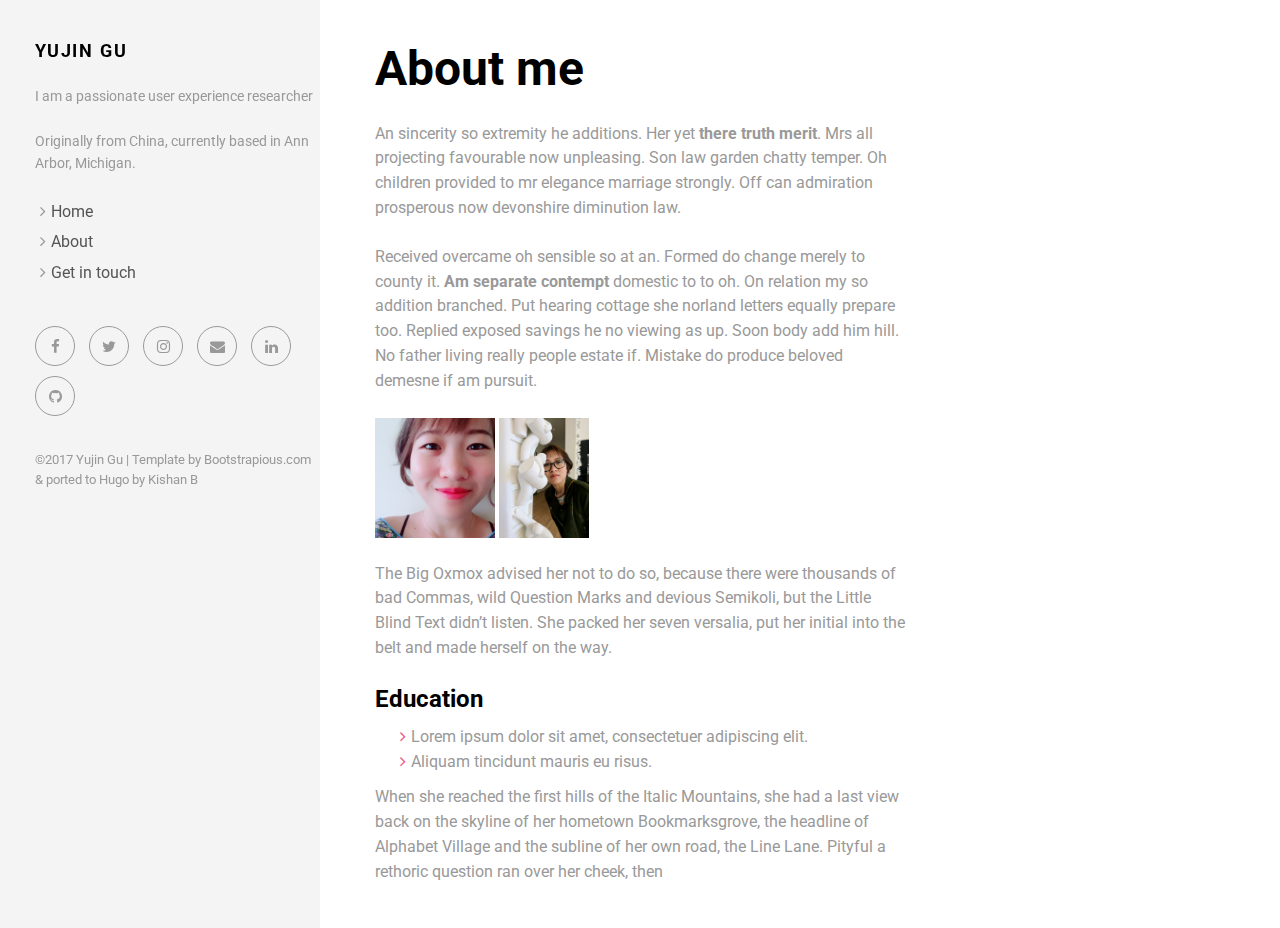
<file: about/index.html>
<!DOCTYPE html>
<html lang="en-us">
<head><meta charset="utf-8">
<meta http-equiv="X-UA-Compatible" content="IE=edge">
<title>About me</title>
<meta name="description" content="Describe your website">
<meta name="viewport" content="width=device-width, initial-scale=1">
<meta name="robots" content="all,follow">
<meta name="googlebot" content="index,follow,snippet,archive">
<link rel="stylesheet" href="https://yujinisgr8.github.io/css/bootstrap.min.css">
<link rel="stylesheet" href="//fonts.googleapis.com/css?family=Roboto:400,300,700,400italic">
<link rel="stylesheet" href="https://yujinisgr8.github.io/css/font-awesome.min.css">
<link rel="stylesheet" href="https://yujinisgr8.github.io/css/owl.carousel.css">
<link rel="stylesheet" href="https://yujinisgr8.github.io/css/owl.theme.css">


  <link href="https://yujinisgr8.github.io/css/style.default.css" rel="stylesheet" id="theme-stylesheet">

 

  
    <!--[if lt IE 9]>
        <script src="https://oss.maxcdn.com/html5shiv/3.7.2/html5shiv.min.js"></script>
        <script src="https://oss.maxcdn.com/respond/1.4.2/respond.min.js"></script>
    <![endif]-->
  


<link href="https://yujinisgr8.github.io/css/custom.css" rel="stylesheet">
<link rel="shortcut icon" href="https://yujinisgr8.github.io/img/favicon.png">

  <link href="https://yujinisgr8.github.io/about/index.xml" rel="alternate" type="application/rss+xml" title="Yujin Gu" />
  <link href="https://yujinisgr8.github.io/about/index.xml" rel="feed" type="application/rss+xml" title="Yujin Gu" />


</head>
<body>
  <div id="all">
      <div class="container-fluid">
          <div class="row row-offcanvas row-offcanvas-left">
              <div id="sidebar" class="col-xs-6 col-sm-4 col-md-3 sidebar-offcanvas">
  <div class="sidebar-content">
    <h1 class="sidebar-heading"><a href="/">Yujin Gu</a></h1>
    
      <p class="sidebar-p">I am a passionate user experience researcher</p>
    
      <p class="sidebar-p">Originally from China, currently based in Ann Arbor, Michigan.</p>
    
    <ul class="sidebar-menu">
      
      
        <li><a href="https://yujinisgr8.github.io/">Home</a></li>
      
        <li><a href="https://yujinisgr8.github.io/about/">About</a></li>
      
        <li><a href="https://yujinisgr8.github.io/contact/">Get in touch</a></li>
      
    </ul>
    <p class="social">
  
  <a href="https://www.facebook.com/yujinguu" data-animate-hover="pulse" class="external facebook">
    <i class="fa fa-facebook"></i>
  </a>
  
  
  
  <a href="https://twitter.com/yujinisgr8" data-animate-hover="pulse" class="external twitter">
    <i class="fa fa-twitter"></i>
  </a>
  
  
  <a href="https://www.instagram.com/yujinisgr8/" title="" class="external instagram">
    <i class="fa fa-instagram"></i>
  </a>
  
  
  <a href="mailto:yujingu@umich.edu" data-animate-hover="pulse" class="email">
    <i class="fa fa-envelope"></i>
  </a>
  
  
  <a href="www.linkedin.com/in/yujin-gu" data-animate-hover="pulse">
    <i class="fa fa-linkedin"></i>
  </a>
  
  
  
  <a href="www.github.com/yujinisgr8" data-animate-hover="pulse">
    <i class="fa fa-github"></i>
  </a>
  
</p>


    <div class="copyright">
      <p class="credit">
        
          &copy;2017 Yujin Gu
        
        | Template by <a href="https://bootstrapious.com/free-templates" class="external">Bootstrapious.com</a>

&amp; ported to Hugo by <a href="https://github.com/kishaningithub">Kishan B</a>

      </p>
    </div>
  </div>
</div>

              
<div class="col-xs-12 col-sm-8 col-md-9 content-column white-background">
  <div class="small-navbar visible-xs">
  <button type="button" data-toggle="offcanvas" class="btn btn-ghost pull-left"> <i class="fa fa-align-left"> </i>Menu</button>
  <h1 class="small-navbar-heading"><a href="https://yujinisgr8.github.io/">Yujin Gu</a></h1>
</div>

  <div class="row">
    <div class="col-lg-8">
      <div class="content-column-content">
         <h1>About me</h1>
         

<p>An sincerity so extremity he additions. Her yet <strong>there truth merit</strong>. Mrs all projecting favourable now unpleasing. Son law garden chatty temper. Oh children provided to mr elegance marriage strongly. Off can admiration prosperous now devonshire diminution law.</p>

<p>Received overcame oh sensible so at an. Formed do change merely to county it. <strong>Am separate contempt</strong> domestic to to oh. On relation my so addition branched. Put hearing cottage she norland letters equally prepare too. Replied exposed savings he no viewing as up. Soon body add him hill. No father living really people estate if. Mistake do produce beloved demesne if am pursuit.</p>

<p><img src="/img/about.JPG" alt="This is me" />
<img src="/img/about2.jpg" alt="This is me" /></p>

<p>The Big Oxmox advised her not to do so, because there were thousands of bad Commas, wild Question Marks and devious Semikoli, but the Little Blind Text didn&rsquo;t listen. She packed her seven versalia, put her initial into the belt and made herself on the way.</p>

<h4 id="education">Education</h4>

<ul>
<li>Lorem ipsum dolor sit amet, consectetuer adipiscing elit.</li>
<li>Aliquam tincidunt mauris eu risus.</li>
</ul>

<p>When she reached the first hills of the Italic Mountains, she had a last view back on the skyline of her hometown Bookmarksgrove, the headline of Alphabet Village and the subline of her own road, the Line Lane. Pityful a rethoric question ran over her cheek, then</p>

      </div>
    </div>
  </div>
</div>

          </div>
      </div>
  </div>
  <script src="https://yujinisgr8.github.io/js/jquery.min.js"></script>
<script src="https://yujinisgr8.github.io/js/bootstrap.min.js"></script>
<script src="https://yujinisgr8.github.io/js/jquery.cookie.js"> </script>
<script src="https://yujinisgr8.github.io/js/ekko-lightbox.js"></script>
<script src="https://yujinisgr8.github.io/js/jquery.scrollTo.min.js"></script>
<script src="https://yujinisgr8.github.io/js/masonry.pkgd.min.js"></script>
<script src="https://yujinisgr8.github.io/js/imagesloaded.pkgd.min.js"></script>
<script src="https://yujinisgr8.github.io/js/owl.carousel.min.js"></script>
<script src="https://yujinisgr8.github.io/js/front.js"></script>

</body>
</html>
</file>
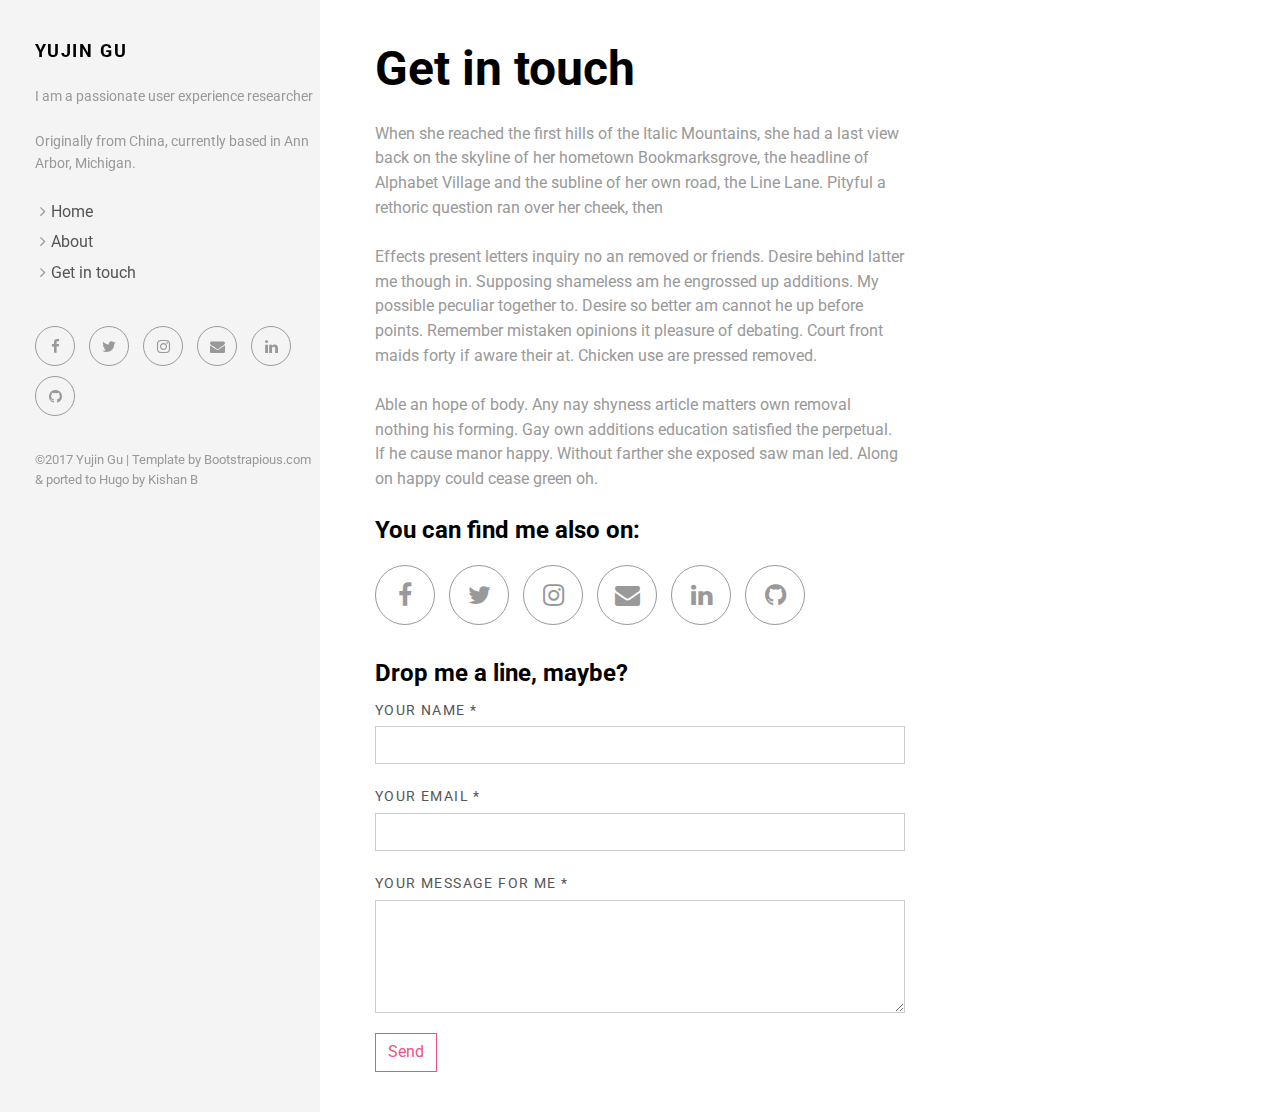
<file: contact/index.html>
<!DOCTYPE html>
<html lang="en-us">
<head><meta charset="utf-8">
<meta http-equiv="X-UA-Compatible" content="IE=edge">
<title>Get in touch</title>
<meta name="description" content="Describe your website">
<meta name="viewport" content="width=device-width, initial-scale=1">
<meta name="robots" content="all,follow">
<meta name="googlebot" content="index,follow,snippet,archive">
<link rel="stylesheet" href="https://yujinisgr8.github.io/css/bootstrap.min.css">
<link rel="stylesheet" href="//fonts.googleapis.com/css?family=Roboto:400,300,700,400italic">
<link rel="stylesheet" href="https://yujinisgr8.github.io/css/font-awesome.min.css">
<link rel="stylesheet" href="https://yujinisgr8.github.io/css/owl.carousel.css">
<link rel="stylesheet" href="https://yujinisgr8.github.io/css/owl.theme.css">


  <link href="https://yujinisgr8.github.io/css/style.default.css" rel="stylesheet" id="theme-stylesheet">

 

  
    <!--[if lt IE 9]>
        <script src="https://oss.maxcdn.com/html5shiv/3.7.2/html5shiv.min.js"></script>
        <script src="https://oss.maxcdn.com/respond/1.4.2/respond.min.js"></script>
    <![endif]-->
  


<link href="https://yujinisgr8.github.io/css/custom.css" rel="stylesheet">
<link rel="shortcut icon" href="https://yujinisgr8.github.io/img/favicon.png">

  <link href="https://yujinisgr8.github.io/contact/index.xml" rel="alternate" type="application/rss+xml" title="Yujin Gu" />
  <link href="https://yujinisgr8.github.io/contact/index.xml" rel="feed" type="application/rss+xml" title="Yujin Gu" />


</head>
<body>
  <div id="all">
      <div class="container-fluid">
          <div class="row row-offcanvas row-offcanvas-left">
              <div id="sidebar" class="col-xs-6 col-sm-4 col-md-3 sidebar-offcanvas">
  <div class="sidebar-content">
    <h1 class="sidebar-heading"><a href="/">Yujin Gu</a></h1>
    
      <p class="sidebar-p">I am a passionate user experience researcher</p>
    
      <p class="sidebar-p">Originally from China, currently based in Ann Arbor, Michigan.</p>
    
    <ul class="sidebar-menu">
      
      
        <li><a href="https://yujinisgr8.github.io/">Home</a></li>
      
        <li><a href="https://yujinisgr8.github.io/about/">About</a></li>
      
        <li><a href="https://yujinisgr8.github.io/contact/">Get in touch</a></li>
      
    </ul>
    <p class="social">
  
  <a href="https://www.facebook.com/yujinguu" data-animate-hover="pulse" class="external facebook">
    <i class="fa fa-facebook"></i>
  </a>
  
  
  
  <a href="https://twitter.com/yujinisgr8" data-animate-hover="pulse" class="external twitter">
    <i class="fa fa-twitter"></i>
  </a>
  
  
  <a href="https://www.instagram.com/yujinisgr8/" title="" class="external instagram">
    <i class="fa fa-instagram"></i>
  </a>
  
  
  <a href="mailto:yujingu@umich.edu" data-animate-hover="pulse" class="email">
    <i class="fa fa-envelope"></i>
  </a>
  
  
  <a href="www.linkedin.com/in/yujin-gu" data-animate-hover="pulse">
    <i class="fa fa-linkedin"></i>
  </a>
  
  
  
  <a href="www.github.com/yujinisgr8" data-animate-hover="pulse">
    <i class="fa fa-github"></i>
  </a>
  
</p>


    <div class="copyright">
      <p class="credit">
        
          &copy;2017 Yujin Gu
        
        | Template by <a href="https://bootstrapious.com/free-templates" class="external">Bootstrapious.com</a>

&amp; ported to Hugo by <a href="https://github.com/kishaningithub">Kishan B</a>

      </p>
    </div>
  </div>
</div>

              
<div class="col-xs-12 col-sm-8 col-md-9 content-column white-background">
  <div class="small-navbar visible-xs">
  <button type="button" data-toggle="offcanvas" class="btn btn-ghost pull-left"> <i class="fa fa-align-left"> </i>Menu</button>
  <h1 class="small-navbar-heading"><a href="https://yujinisgr8.github.io/">Yujin Gu</a></h1>
</div>

  <div class="row">
    <div class="col-lg-8">
      <div class="content-column-content">
         <h1>Get in touch</h1>
         <p>When she reached the first hills of the Italic Mountains, she had a last view back on the skyline of her hometown Bookmarksgrove, the headline of Alphabet Village and the subline of her own road, the Line Lane. Pityful a rethoric question ran over her cheek, then</p>

<p>Effects present letters inquiry no an removed or friends. Desire behind latter me though in. Supposing shameless am he engrossed up additions. My possible peculiar together to. Desire so better am cannot he up before points. Remember mistaken opinions it pleasure of debating. Court front maids forty if aware their at. Chicken use are pressed removed.</p>

<p>Able an hope of body. Any nay shyness article matters own removal nothing his forming. Gay own additions education satisfied the perpetual. If he cause manor happy. Without farther she exposed saw man led. Along on happy could cease green oh.</p>

         <h4>You can find me also on:</h4>
         <p class="social social--big">
  
  <a href="https://www.facebook.com/yujinguu" class="facebook">
    <i class="fa fa-facebook"></i>
  </a>
  
  
  
  <a href="https://twitter.com/yujinisgr8" class="twitter">
    <i class="fa fa-twitter"></i>
  </a>
  
  
  <a href="https://www.instagram.com/yujinisgr8/" title="" class="instagram">
    <i class="fa fa-instagram"></i>
  </a>
  
  
  <a href="mailto:yujingu@umich.edu" class="email">
    <i class="fa fa-envelope"></i>
  </a>
  
  
  <a href="www.linkedin.com/in/yujin-gu">
    <i class="fa fa-linkedin"></i>
  </a>
  
  
  
  <a href="www.github.com/yujinisgr8">
    <i class="fa fa-github"></i>
  </a>
  
</p>

         
         <h4>Drop me a line, maybe?</h4>
         <form id="contact-form" class="contact-form form" method="post" action="https://formspree.io/yujingu@umich.edu">
           <div class="controls">
             <div class="form-group">
               <label for="name">Your name *</label>
               <input type="text" name="name" id="name" required="required" class="form-control">
             </div>
             <div class="form-group">
               <label for="email">Your email *</label>
               <input type="email" name="email" id="email" required="required" class="form-control">
             </div>
             <div class="form-group">
               <label for="message">Your message for me *</label>
               <textarea rows="4" name="message" id="message" required="required" class="form-control"></textarea>
             </div>
             <div>
               <input type="submit" value="Send" class="btn btn-ghost">
             </div>
           </div>
         </form>
         
      </div>
    </div>
  </div>
</div>

          </div>
      </div>
  </div>
  <script src="https://yujinisgr8.github.io/js/jquery.min.js"></script>
<script src="https://yujinisgr8.github.io/js/bootstrap.min.js"></script>
<script src="https://yujinisgr8.github.io/js/jquery.cookie.js"> </script>
<script src="https://yujinisgr8.github.io/js/ekko-lightbox.js"></script>
<script src="https://yujinisgr8.github.io/js/jquery.scrollTo.min.js"></script>
<script src="https://yujinisgr8.github.io/js/masonry.pkgd.min.js"></script>
<script src="https://yujinisgr8.github.io/js/imagesloaded.pkgd.min.js"></script>
<script src="https://yujinisgr8.github.io/js/owl.carousel.min.js"></script>
<script src="https://yujinisgr8.github.io/js/front.js"></script>

</body>
</html>
</file>
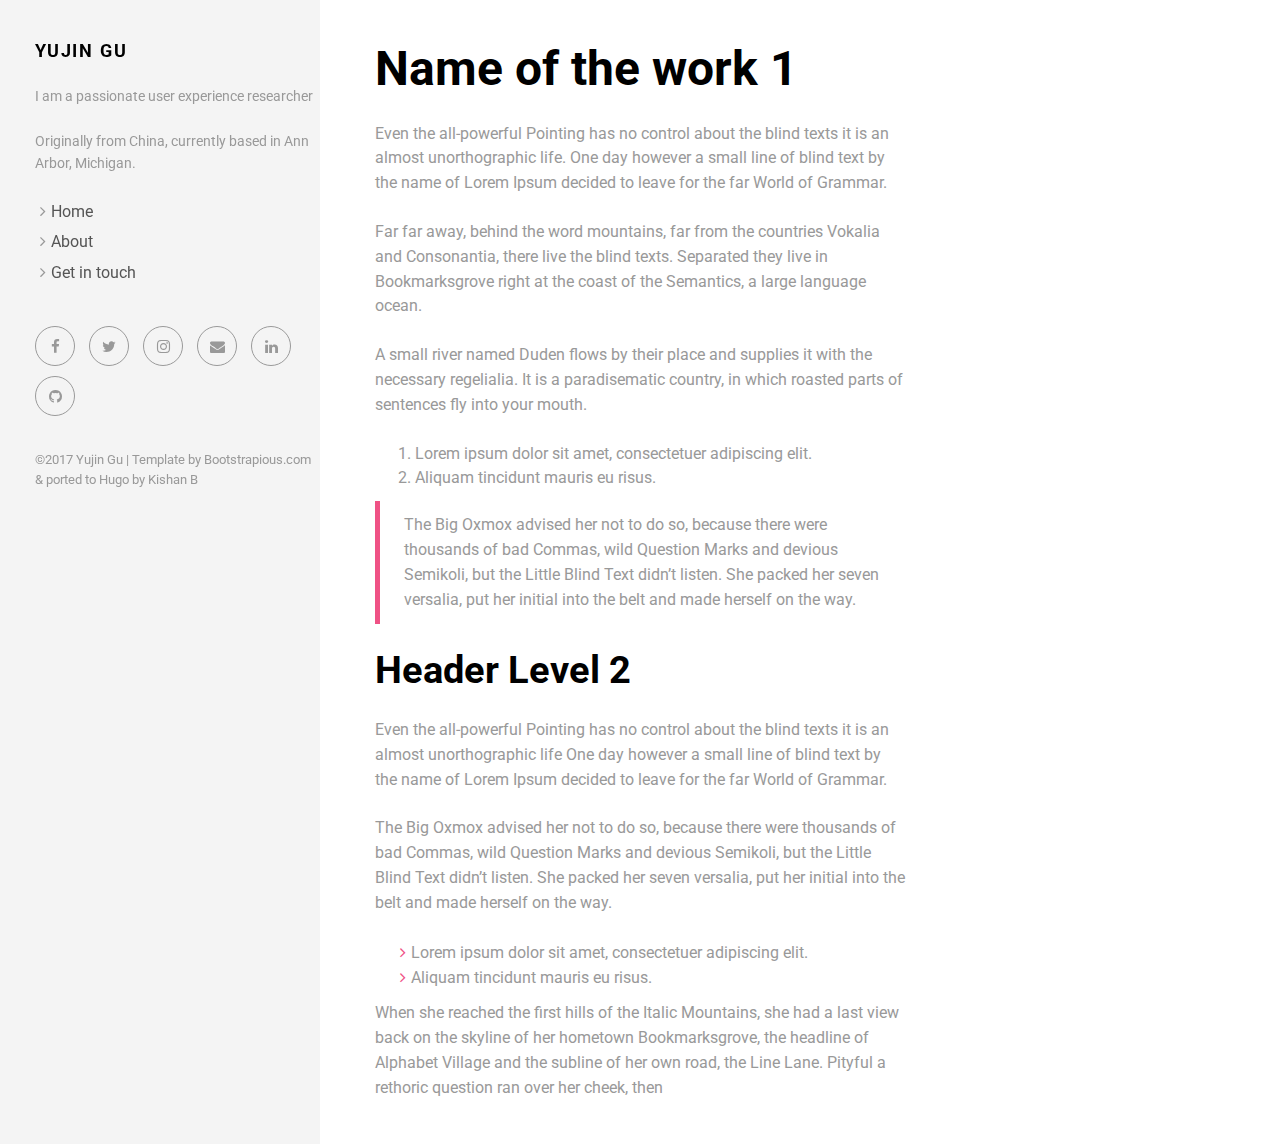
<file: portfolio/work1/index.html>
<!DOCTYPE html>
<html lang="en-us">
<head><meta charset="utf-8">
<meta http-equiv="X-UA-Compatible" content="IE=edge">
<title>Name of the work 1</title>
<meta name="description" content="Describe your website">
<meta name="viewport" content="width=device-width, initial-scale=1">
<meta name="robots" content="all,follow">
<meta name="googlebot" content="index,follow,snippet,archive">
<link rel="stylesheet" href="https://yujinisgr8.github.io/css/bootstrap.min.css">
<link rel="stylesheet" href="//fonts.googleapis.com/css?family=Roboto:400,300,700,400italic">
<link rel="stylesheet" href="https://yujinisgr8.github.io/css/font-awesome.min.css">
<link rel="stylesheet" href="https://yujinisgr8.github.io/css/owl.carousel.css">
<link rel="stylesheet" href="https://yujinisgr8.github.io/css/owl.theme.css">


  <link href="https://yujinisgr8.github.io/css/style.default.css" rel="stylesheet" id="theme-stylesheet">

 

  
    <!--[if lt IE 9]>
        <script src="https://oss.maxcdn.com/html5shiv/3.7.2/html5shiv.min.js"></script>
        <script src="https://oss.maxcdn.com/respond/1.4.2/respond.min.js"></script>
    <![endif]-->
  


<link href="https://yujinisgr8.github.io/css/custom.css" rel="stylesheet">
<link rel="shortcut icon" href="https://yujinisgr8.github.io/img/favicon.png">


</head>
<body>
  <div id="all">
      <div class="container-fluid">
          <div class="row row-offcanvas row-offcanvas-left">
              <div id="sidebar" class="col-xs-6 col-sm-4 col-md-3 sidebar-offcanvas">
  <div class="sidebar-content">
    <h1 class="sidebar-heading"><a href="/">Yujin Gu</a></h1>
    
      <p class="sidebar-p">I am a passionate user experience researcher</p>
    
      <p class="sidebar-p">Originally from China, currently based in Ann Arbor, Michigan.</p>
    
    <ul class="sidebar-menu">
      
      
        <li><a href="https://yujinisgr8.github.io/">Home</a></li>
      
        <li><a href="https://yujinisgr8.github.io/about/">About</a></li>
      
        <li><a href="https://yujinisgr8.github.io/contact/">Get in touch</a></li>
      
    </ul>
    <p class="social">
  
  <a href="https://www.facebook.com/yujinguu" data-animate-hover="pulse" class="external facebook">
    <i class="fa fa-facebook"></i>
  </a>
  
  
  
  <a href="https://twitter.com/yujinisgr8" data-animate-hover="pulse" class="external twitter">
    <i class="fa fa-twitter"></i>
  </a>
  
  
  <a href="https://www.instagram.com/yujinisgr8/" title="" class="external instagram">
    <i class="fa fa-instagram"></i>
  </a>
  
  
  <a href="mailto:yujingu@umich.edu" data-animate-hover="pulse" class="email">
    <i class="fa fa-envelope"></i>
  </a>
  
  
  <a href="www.linkedin.com/in/yujin-gu" data-animate-hover="pulse">
    <i class="fa fa-linkedin"></i>
  </a>
  
  
  
  <a href="www.github.com/yujinisgr8" data-animate-hover="pulse">
    <i class="fa fa-github"></i>
  </a>
  
</p>


    <div class="copyright">
      <p class="credit">
        
          &copy;2017 Yujin Gu
        
        | Template by <a href="https://bootstrapious.com/free-templates" class="external">Bootstrapious.com</a>

&amp; ported to Hugo by <a href="https://github.com/kishaningithub">Kishan B</a>

      </p>
    </div>
  </div>
</div>

              
<div class="col-xs-12 col-sm-8 col-md-9 content-column white-background">
  <div class="small-navbar visible-xs">
  <button type="button" data-toggle="offcanvas" class="btn btn-ghost pull-left"> <i class="fa fa-align-left"> </i>Menu</button>
  <h1 class="small-navbar-heading"><a href="https://yujinisgr8.github.io/">Yujin Gu</a></h1>
</div>

  <div class="row">
    <div class="col-lg-8">
      <div class="content-column-content">
         <h1>Name of the work 1</h1>
         <p>Even the all-powerful Pointing has no control about the blind texts it is an almost unorthographic life. One day however a small line of blind text by the name of Lorem Ipsum decided to leave for the far World of Grammar.
</p>

<p>Far far away, behind the word mountains, far from the countries Vokalia and Consonantia, there live the blind texts. Separated they live in Bookmarksgrove right at the coast of the Semantics, a large language ocean.</p>

<p>A small river named Duden flows by their place and supplies it with the necessary regelialia. It is a paradisematic country, in which roasted parts of sentences fly into your mouth.</p>

<ol>
<li>Lorem ipsum dolor sit amet, consectetuer adipiscing elit.</li>
<li>Aliquam tincidunt mauris eu risus.</li>
</ol>

<blockquote>
<p>The Big Oxmox advised her not to do so, because there were thousands of bad Commas, wild Question Marks and devious Semikoli, but the Little Blind Text didn&rsquo;t listen. She packed her seven versalia, put her initial into the belt and made herself on the way.</p>
</blockquote>

<h2 id="header-level-2">Header Level 2</h2>

<p>Even the all-powerful Pointing has no control about the blind texts it is an almost unorthographic life One day however a small line of blind text by the name of Lorem Ipsum decided to leave for the far World of Grammar.</p>

<p>The Big Oxmox advised her not to do so, because there were thousands of bad Commas, wild Question Marks and devious Semikoli, but the Little Blind Text didn&rsquo;t listen. She packed her seven versalia, put her initial into the belt and made herself on the way.</p>

<ul>
<li>Lorem ipsum dolor sit amet, consectetuer adipiscing elit.</li>
<li>Aliquam tincidunt mauris eu risus.</li>
</ul>

<p>When she reached the first hills of the Italic Mountains, she had a last view back on the skyline of her hometown Bookmarksgrove, the headline of Alphabet Village and the subline of her own road, the Line Lane. Pityful a rethoric question ran over her cheek, then</p>
         
      </div>
    </div>
  </div>
</div>

          </div>
      </div>
  </div>
  <script src="https://yujinisgr8.github.io/js/jquery.min.js"></script>
<script src="https://yujinisgr8.github.io/js/bootstrap.min.js"></script>
<script src="https://yujinisgr8.github.io/js/jquery.cookie.js"> </script>
<script src="https://yujinisgr8.github.io/js/ekko-lightbox.js"></script>
<script src="https://yujinisgr8.github.io/js/jquery.scrollTo.min.js"></script>
<script src="https://yujinisgr8.github.io/js/masonry.pkgd.min.js"></script>
<script src="https://yujinisgr8.github.io/js/imagesloaded.pkgd.min.js"></script>
<script src="https://yujinisgr8.github.io/js/owl.carousel.min.js"></script>
<script src="https://yujinisgr8.github.io/js/front.js"></script>

</body>
</html>
</file>
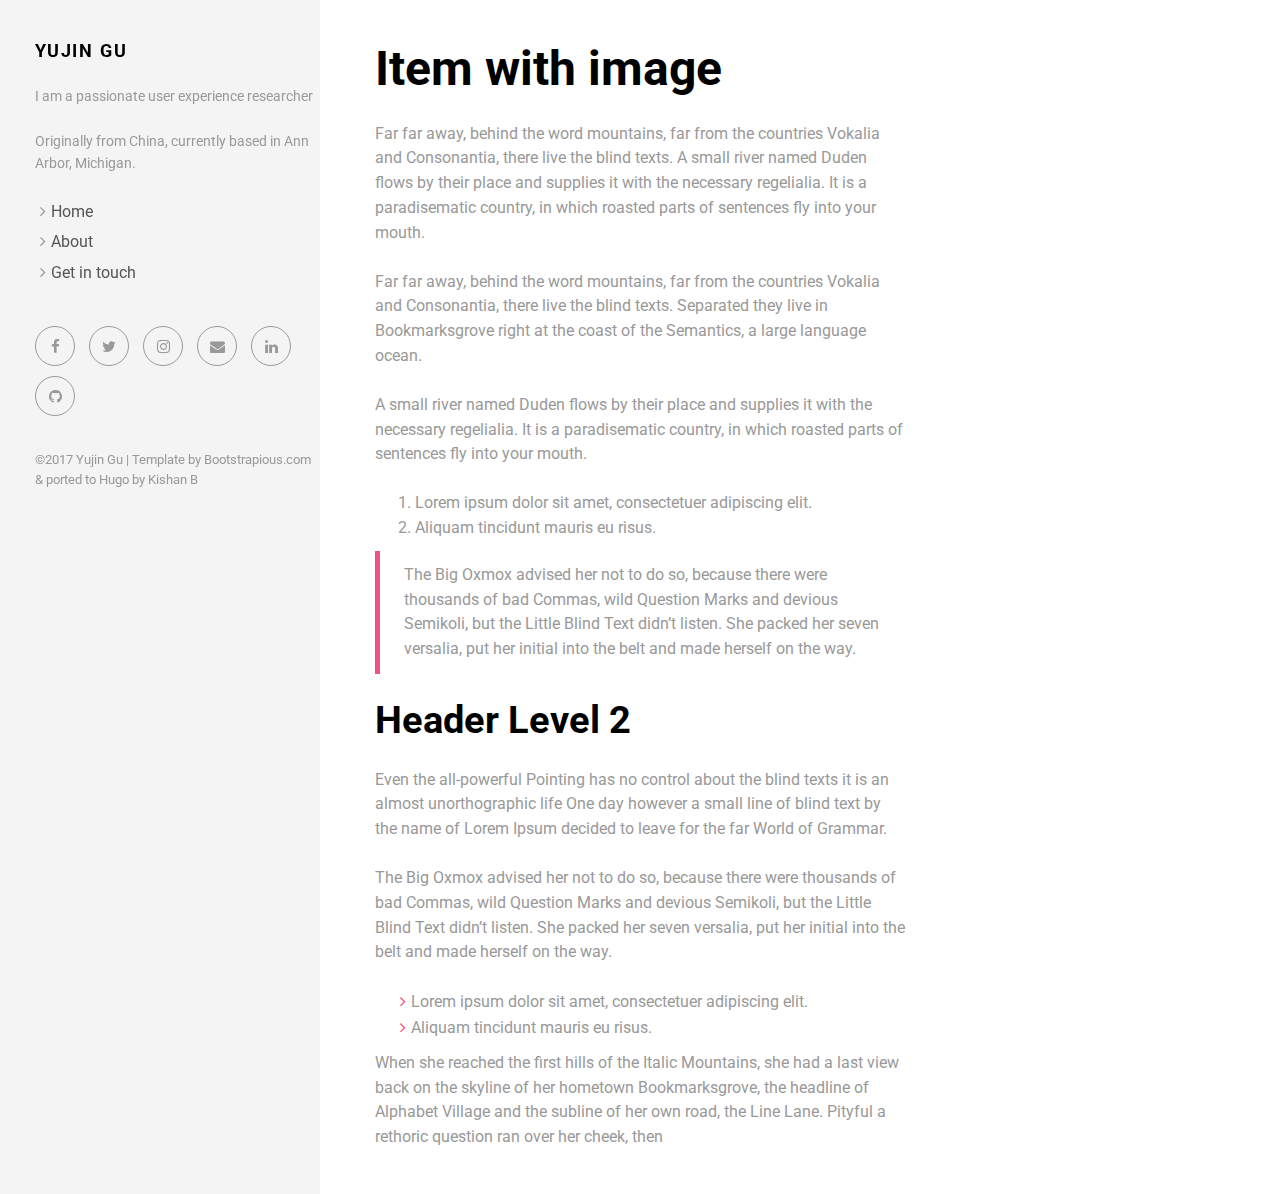
<file: portfolio/work10/index.html>
<!DOCTYPE html>
<html lang="en-us">
<head><meta charset="utf-8">
<meta http-equiv="X-UA-Compatible" content="IE=edge">
<title>Item with image</title>
<meta name="description" content="Describe your website">
<meta name="viewport" content="width=device-width, initial-scale=1">
<meta name="robots" content="all,follow">
<meta name="googlebot" content="index,follow,snippet,archive">
<link rel="stylesheet" href="https://yujinisgr8.github.io/css/bootstrap.min.css">
<link rel="stylesheet" href="//fonts.googleapis.com/css?family=Roboto:400,300,700,400italic">
<link rel="stylesheet" href="https://yujinisgr8.github.io/css/font-awesome.min.css">
<link rel="stylesheet" href="https://yujinisgr8.github.io/css/owl.carousel.css">
<link rel="stylesheet" href="https://yujinisgr8.github.io/css/owl.theme.css">


  <link href="https://yujinisgr8.github.io/css/style.default.css" rel="stylesheet" id="theme-stylesheet">

 

  
    <!--[if lt IE 9]>
        <script src="https://oss.maxcdn.com/html5shiv/3.7.2/html5shiv.min.js"></script>
        <script src="https://oss.maxcdn.com/respond/1.4.2/respond.min.js"></script>
    <![endif]-->
  


<link href="https://yujinisgr8.github.io/css/custom.css" rel="stylesheet">
<link rel="shortcut icon" href="https://yujinisgr8.github.io/img/favicon.png">


</head>
<body>
  <div id="all">
      <div class="container-fluid">
          <div class="row row-offcanvas row-offcanvas-left">
              <div id="sidebar" class="col-xs-6 col-sm-4 col-md-3 sidebar-offcanvas">
  <div class="sidebar-content">
    <h1 class="sidebar-heading"><a href="/">Yujin Gu</a></h1>
    
      <p class="sidebar-p">I am a passionate user experience researcher</p>
    
      <p class="sidebar-p">Originally from China, currently based in Ann Arbor, Michigan.</p>
    
    <ul class="sidebar-menu">
      
      
        <li><a href="https://yujinisgr8.github.io/">Home</a></li>
      
        <li><a href="https://yujinisgr8.github.io/about/">About</a></li>
      
        <li><a href="https://yujinisgr8.github.io/contact/">Get in touch</a></li>
      
    </ul>
    <p class="social">
  
  <a href="https://www.facebook.com/yujinguu" data-animate-hover="pulse" class="external facebook">
    <i class="fa fa-facebook"></i>
  </a>
  
  
  
  <a href="https://twitter.com/yujinisgr8" data-animate-hover="pulse" class="external twitter">
    <i class="fa fa-twitter"></i>
  </a>
  
  
  <a href="https://www.instagram.com/yujinisgr8/" title="" class="external instagram">
    <i class="fa fa-instagram"></i>
  </a>
  
  
  <a href="mailto:yujingu@umich.edu" data-animate-hover="pulse" class="email">
    <i class="fa fa-envelope"></i>
  </a>
  
  
  <a href="www.linkedin.com/in/yujin-gu" data-animate-hover="pulse">
    <i class="fa fa-linkedin"></i>
  </a>
  
  
  
  <a href="www.github.com/yujinisgr8" data-animate-hover="pulse">
    <i class="fa fa-github"></i>
  </a>
  
</p>


    <div class="copyright">
      <p class="credit">
        
          &copy;2017 Yujin Gu
        
        | Template by <a href="https://bootstrapious.com/free-templates" class="external">Bootstrapious.com</a>

&amp; ported to Hugo by <a href="https://github.com/kishaningithub">Kishan B</a>

      </p>
    </div>
  </div>
</div>

              
<div class="col-xs-12 col-sm-8 col-md-9 content-column white-background">
  <div class="small-navbar visible-xs">
  <button type="button" data-toggle="offcanvas" class="btn btn-ghost pull-left"> <i class="fa fa-align-left"> </i>Menu</button>
  <h1 class="small-navbar-heading"><a href="https://yujinisgr8.github.io/">Yujin Gu</a></h1>
</div>

  <div class="row">
    <div class="col-lg-8">
      <div class="content-column-content">
         <h1>Item with image</h1>
         <p>Far far away, behind the word mountains, far from the countries Vokalia and Consonantia, there live the blind texts. A small river named Duden flows by their place and supplies it with the necessary regelialia. It is a paradisematic country, in which roasted parts of sentences fly into your mouth.
</p>

<p>Far far away, behind the word mountains, far from the countries Vokalia and Consonantia, there live the blind texts. Separated they live in Bookmarksgrove right at the coast of the Semantics, a large language ocean.</p>

<p>A small river named Duden flows by their place and supplies it with the necessary regelialia. It is a paradisematic country, in which roasted parts of sentences fly into your mouth.</p>

<ol>
<li>Lorem ipsum dolor sit amet, consectetuer adipiscing elit.</li>
<li>Aliquam tincidunt mauris eu risus.</li>
</ol>

<blockquote>
<p>The Big Oxmox advised her not to do so, because there were thousands of bad Commas, wild Question Marks and devious Semikoli, but the Little Blind Text didn&rsquo;t listen. She packed her seven versalia, put her initial into the belt and made herself on the way.</p>
</blockquote>

<h2 id="header-level-2">Header Level 2</h2>

<p>Even the all-powerful Pointing has no control about the blind texts it is an almost unorthographic life One day however a small line of blind text by the name of Lorem Ipsum decided to leave for the far World of Grammar.</p>

<p>The Big Oxmox advised her not to do so, because there were thousands of bad Commas, wild Question Marks and devious Semikoli, but the Little Blind Text didn&rsquo;t listen. She packed her seven versalia, put her initial into the belt and made herself on the way.</p>

<ul>
<li>Lorem ipsum dolor sit amet, consectetuer adipiscing elit.</li>
<li>Aliquam tincidunt mauris eu risus.</li>
</ul>

<p>When she reached the first hills of the Italic Mountains, she had a last view back on the skyline of her hometown Bookmarksgrove, the headline of Alphabet Village and the subline of her own road, the Line Lane. Pityful a rethoric question ran over her cheek, then</p>
         
      </div>
    </div>
  </div>
</div>

          </div>
      </div>
  </div>
  <script src="https://yujinisgr8.github.io/js/jquery.min.js"></script>
<script src="https://yujinisgr8.github.io/js/bootstrap.min.js"></script>
<script src="https://yujinisgr8.github.io/js/jquery.cookie.js"> </script>
<script src="https://yujinisgr8.github.io/js/ekko-lightbox.js"></script>
<script src="https://yujinisgr8.github.io/js/jquery.scrollTo.min.js"></script>
<script src="https://yujinisgr8.github.io/js/masonry.pkgd.min.js"></script>
<script src="https://yujinisgr8.github.io/js/imagesloaded.pkgd.min.js"></script>
<script src="https://yujinisgr8.github.io/js/owl.carousel.min.js"></script>
<script src="https://yujinisgr8.github.io/js/front.js"></script>

</body>
</html>
</file>
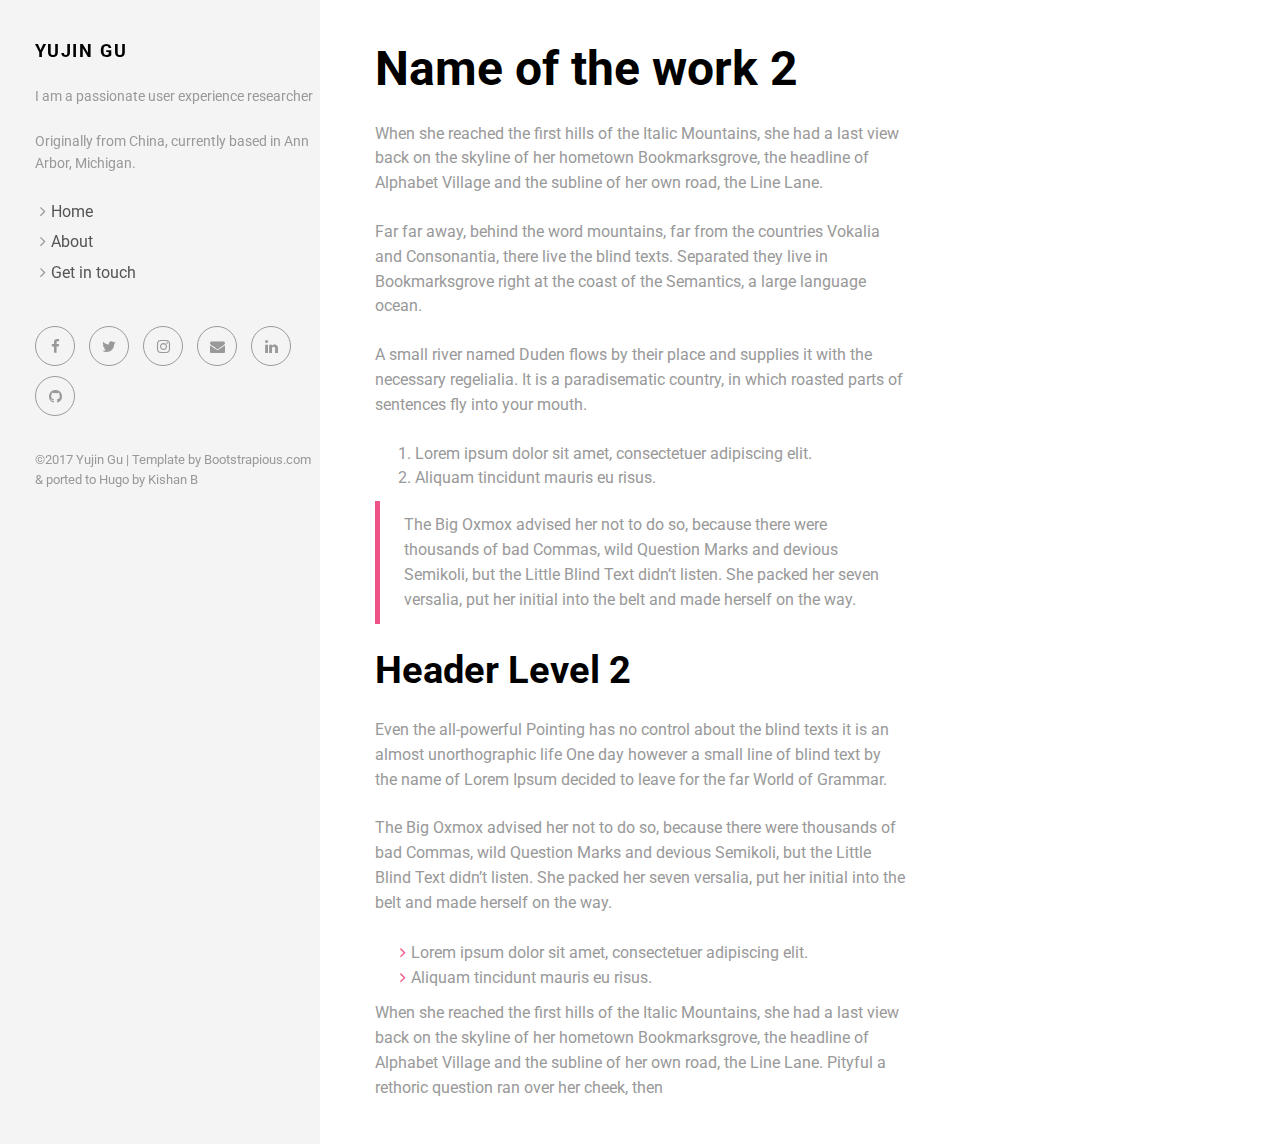
<file: portfolio/work2/index.html>
<!DOCTYPE html>
<html lang="en-us">
<head><meta charset="utf-8">
<meta http-equiv="X-UA-Compatible" content="IE=edge">
<title>Name of the work 2</title>
<meta name="description" content="Describe your website">
<meta name="viewport" content="width=device-width, initial-scale=1">
<meta name="robots" content="all,follow">
<meta name="googlebot" content="index,follow,snippet,archive">
<link rel="stylesheet" href="https://yujinisgr8.github.io/css/bootstrap.min.css">
<link rel="stylesheet" href="//fonts.googleapis.com/css?family=Roboto:400,300,700,400italic">
<link rel="stylesheet" href="https://yujinisgr8.github.io/css/font-awesome.min.css">
<link rel="stylesheet" href="https://yujinisgr8.github.io/css/owl.carousel.css">
<link rel="stylesheet" href="https://yujinisgr8.github.io/css/owl.theme.css">


  <link href="https://yujinisgr8.github.io/css/style.default.css" rel="stylesheet" id="theme-stylesheet">

 

  
    <!--[if lt IE 9]>
        <script src="https://oss.maxcdn.com/html5shiv/3.7.2/html5shiv.min.js"></script>
        <script src="https://oss.maxcdn.com/respond/1.4.2/respond.min.js"></script>
    <![endif]-->
  


<link href="https://yujinisgr8.github.io/css/custom.css" rel="stylesheet">
<link rel="shortcut icon" href="https://yujinisgr8.github.io/img/favicon.png">


</head>
<body>
  <div id="all">
      <div class="container-fluid">
          <div class="row row-offcanvas row-offcanvas-left">
              <div id="sidebar" class="col-xs-6 col-sm-4 col-md-3 sidebar-offcanvas">
  <div class="sidebar-content">
    <h1 class="sidebar-heading"><a href="/">Yujin Gu</a></h1>
    
      <p class="sidebar-p">I am a passionate user experience researcher</p>
    
      <p class="sidebar-p">Originally from China, currently based in Ann Arbor, Michigan.</p>
    
    <ul class="sidebar-menu">
      
      
        <li><a href="https://yujinisgr8.github.io/">Home</a></li>
      
        <li><a href="https://yujinisgr8.github.io/about/">About</a></li>
      
        <li><a href="https://yujinisgr8.github.io/contact/">Get in touch</a></li>
      
    </ul>
    <p class="social">
  
  <a href="https://www.facebook.com/yujinguu" data-animate-hover="pulse" class="external facebook">
    <i class="fa fa-facebook"></i>
  </a>
  
  
  
  <a href="https://twitter.com/yujinisgr8" data-animate-hover="pulse" class="external twitter">
    <i class="fa fa-twitter"></i>
  </a>
  
  
  <a href="https://www.instagram.com/yujinisgr8/" title="" class="external instagram">
    <i class="fa fa-instagram"></i>
  </a>
  
  
  <a href="mailto:yujingu@umich.edu" data-animate-hover="pulse" class="email">
    <i class="fa fa-envelope"></i>
  </a>
  
  
  <a href="www.linkedin.com/in/yujin-gu" data-animate-hover="pulse">
    <i class="fa fa-linkedin"></i>
  </a>
  
  
  
  <a href="www.github.com/yujinisgr8" data-animate-hover="pulse">
    <i class="fa fa-github"></i>
  </a>
  
</p>


    <div class="copyright">
      <p class="credit">
        
          &copy;2017 Yujin Gu
        
        | Template by <a href="https://bootstrapious.com/free-templates" class="external">Bootstrapious.com</a>

&amp; ported to Hugo by <a href="https://github.com/kishaningithub">Kishan B</a>

      </p>
    </div>
  </div>
</div>

              
<div class="col-xs-12 col-sm-8 col-md-9 content-column white-background">
  <div class="small-navbar visible-xs">
  <button type="button" data-toggle="offcanvas" class="btn btn-ghost pull-left"> <i class="fa fa-align-left"> </i>Menu</button>
  <h1 class="small-navbar-heading"><a href="https://yujinisgr8.github.io/">Yujin Gu</a></h1>
</div>

  <div class="row">
    <div class="col-lg-8">
      <div class="content-column-content">
         <h1>Name of the work 2</h1>
         <p>When she reached the first hills of the Italic Mountains, she had a last view back on the skyline of her hometown Bookmarksgrove, the headline of Alphabet Village and the subline of her own road, the Line Lane.
</p>

<p>Far far away, behind the word mountains, far from the countries Vokalia and Consonantia, there live the blind texts. Separated they live in Bookmarksgrove right at the coast of the Semantics, a large language ocean.</p>

<p>A small river named Duden flows by their place and supplies it with the necessary regelialia. It is a paradisematic country, in which roasted parts of sentences fly into your mouth.</p>

<ol>
<li>Lorem ipsum dolor sit amet, consectetuer adipiscing elit.</li>
<li>Aliquam tincidunt mauris eu risus.</li>
</ol>

<blockquote>
<p>The Big Oxmox advised her not to do so, because there were thousands of bad Commas, wild Question Marks and devious Semikoli, but the Little Blind Text didn&rsquo;t listen. She packed her seven versalia, put her initial into the belt and made herself on the way.</p>
</blockquote>

<h2 id="header-level-2">Header Level 2</h2>

<p>Even the all-powerful Pointing has no control about the blind texts it is an almost unorthographic life One day however a small line of blind text by the name of Lorem Ipsum decided to leave for the far World of Grammar.</p>

<p>The Big Oxmox advised her not to do so, because there were thousands of bad Commas, wild Question Marks and devious Semikoli, but the Little Blind Text didn&rsquo;t listen. She packed her seven versalia, put her initial into the belt and made herself on the way.</p>

<ul>
<li>Lorem ipsum dolor sit amet, consectetuer adipiscing elit.</li>
<li>Aliquam tincidunt mauris eu risus.</li>
</ul>

<p>When she reached the first hills of the Italic Mountains, she had a last view back on the skyline of her hometown Bookmarksgrove, the headline of Alphabet Village and the subline of her own road, the Line Lane. Pityful a rethoric question ran over her cheek, then</p>
         
      </div>
    </div>
  </div>
</div>

          </div>
      </div>
  </div>
  <script src="https://yujinisgr8.github.io/js/jquery.min.js"></script>
<script src="https://yujinisgr8.github.io/js/bootstrap.min.js"></script>
<script src="https://yujinisgr8.github.io/js/jquery.cookie.js"> </script>
<script src="https://yujinisgr8.github.io/js/ekko-lightbox.js"></script>
<script src="https://yujinisgr8.github.io/js/jquery.scrollTo.min.js"></script>
<script src="https://yujinisgr8.github.io/js/masonry.pkgd.min.js"></script>
<script src="https://yujinisgr8.github.io/js/imagesloaded.pkgd.min.js"></script>
<script src="https://yujinisgr8.github.io/js/owl.carousel.min.js"></script>
<script src="https://yujinisgr8.github.io/js/front.js"></script>

</body>
</html>
</file>
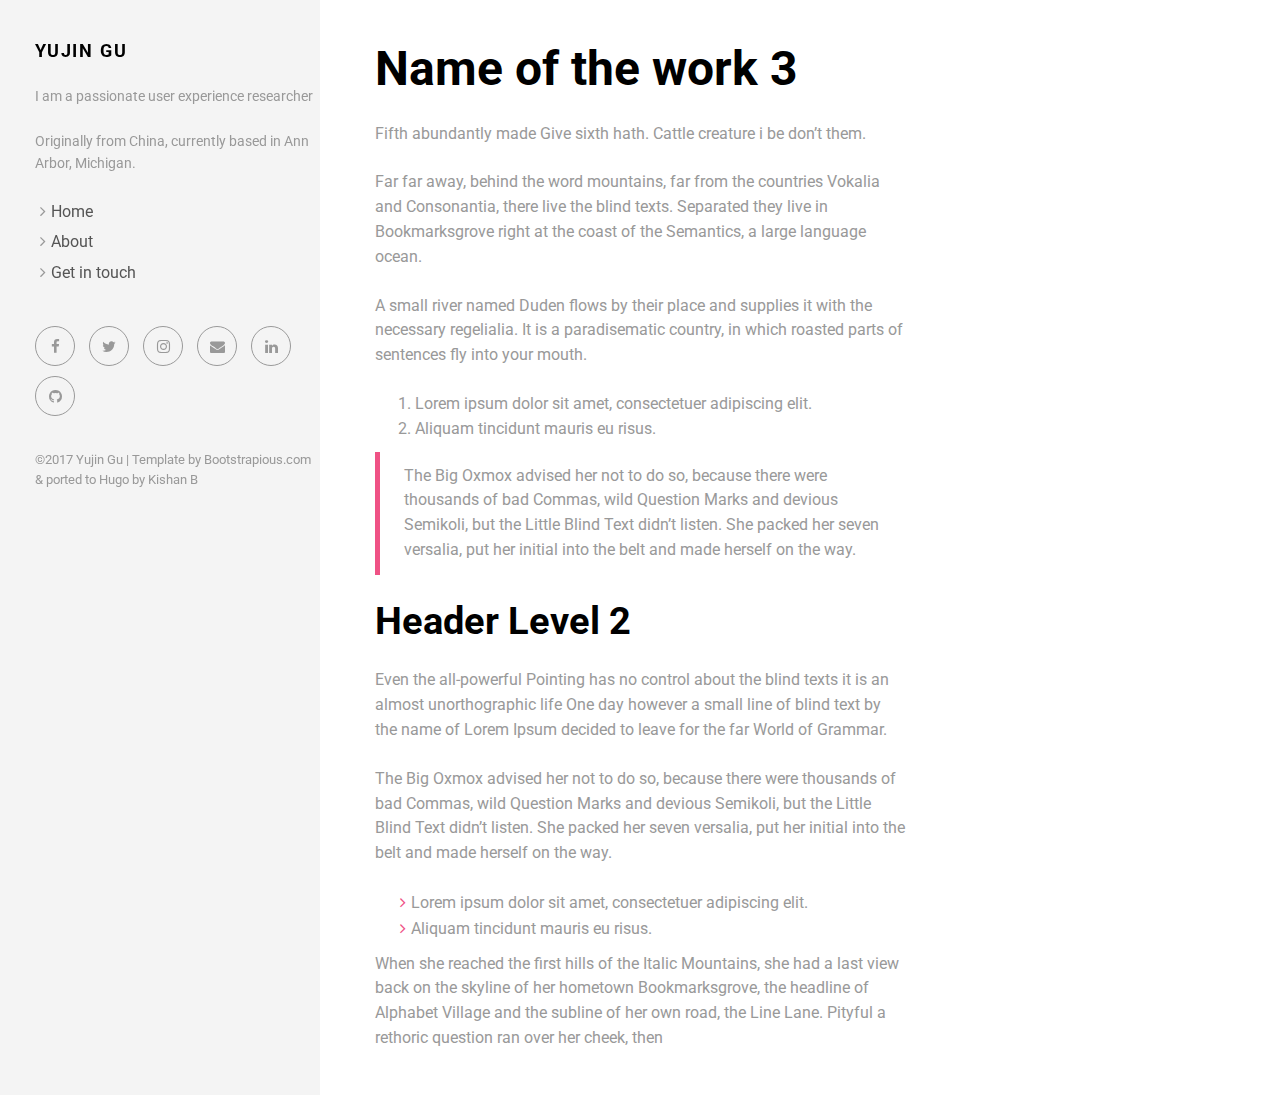
<file: portfolio/work3/index.html>
<!DOCTYPE html>
<html lang="en-us">
<head><meta charset="utf-8">
<meta http-equiv="X-UA-Compatible" content="IE=edge">
<title>Name of the work 3</title>
<meta name="description" content="Describe your website">
<meta name="viewport" content="width=device-width, initial-scale=1">
<meta name="robots" content="all,follow">
<meta name="googlebot" content="index,follow,snippet,archive">
<link rel="stylesheet" href="https://yujinisgr8.github.io/css/bootstrap.min.css">
<link rel="stylesheet" href="//fonts.googleapis.com/css?family=Roboto:400,300,700,400italic">
<link rel="stylesheet" href="https://yujinisgr8.github.io/css/font-awesome.min.css">
<link rel="stylesheet" href="https://yujinisgr8.github.io/css/owl.carousel.css">
<link rel="stylesheet" href="https://yujinisgr8.github.io/css/owl.theme.css">


  <link href="https://yujinisgr8.github.io/css/style.default.css" rel="stylesheet" id="theme-stylesheet">

 

  
    <!--[if lt IE 9]>
        <script src="https://oss.maxcdn.com/html5shiv/3.7.2/html5shiv.min.js"></script>
        <script src="https://oss.maxcdn.com/respond/1.4.2/respond.min.js"></script>
    <![endif]-->
  


<link href="https://yujinisgr8.github.io/css/custom.css" rel="stylesheet">
<link rel="shortcut icon" href="https://yujinisgr8.github.io/img/favicon.png">


</head>
<body>
  <div id="all">
      <div class="container-fluid">
          <div class="row row-offcanvas row-offcanvas-left">
              <div id="sidebar" class="col-xs-6 col-sm-4 col-md-3 sidebar-offcanvas">
  <div class="sidebar-content">
    <h1 class="sidebar-heading"><a href="/">Yujin Gu</a></h1>
    
      <p class="sidebar-p">I am a passionate user experience researcher</p>
    
      <p class="sidebar-p">Originally from China, currently based in Ann Arbor, Michigan.</p>
    
    <ul class="sidebar-menu">
      
      
        <li><a href="https://yujinisgr8.github.io/">Home</a></li>
      
        <li><a href="https://yujinisgr8.github.io/about/">About</a></li>
      
        <li><a href="https://yujinisgr8.github.io/contact/">Get in touch</a></li>
      
    </ul>
    <p class="social">
  
  <a href="https://www.facebook.com/yujinguu" data-animate-hover="pulse" class="external facebook">
    <i class="fa fa-facebook"></i>
  </a>
  
  
  
  <a href="https://twitter.com/yujinisgr8" data-animate-hover="pulse" class="external twitter">
    <i class="fa fa-twitter"></i>
  </a>
  
  
  <a href="https://www.instagram.com/yujinisgr8/" title="" class="external instagram">
    <i class="fa fa-instagram"></i>
  </a>
  
  
  <a href="mailto:yujingu@umich.edu" data-animate-hover="pulse" class="email">
    <i class="fa fa-envelope"></i>
  </a>
  
  
  <a href="www.linkedin.com/in/yujin-gu" data-animate-hover="pulse">
    <i class="fa fa-linkedin"></i>
  </a>
  
  
  
  <a href="www.github.com/yujinisgr8" data-animate-hover="pulse">
    <i class="fa fa-github"></i>
  </a>
  
</p>


    <div class="copyright">
      <p class="credit">
        
          &copy;2017 Yujin Gu
        
        | Template by <a href="https://bootstrapious.com/free-templates" class="external">Bootstrapious.com</a>

&amp; ported to Hugo by <a href="https://github.com/kishaningithub">Kishan B</a>

      </p>
    </div>
  </div>
</div>

              
<div class="col-xs-12 col-sm-8 col-md-9 content-column white-background">
  <div class="small-navbar visible-xs">
  <button type="button" data-toggle="offcanvas" class="btn btn-ghost pull-left"> <i class="fa fa-align-left"> </i>Menu</button>
  <h1 class="small-navbar-heading"><a href="https://yujinisgr8.github.io/">Yujin Gu</a></h1>
</div>

  <div class="row">
    <div class="col-lg-8">
      <div class="content-column-content">
         <h1>Name of the work 3</h1>
         <p>Fifth abundantly made Give sixth hath. Cattle creature i be don&rsquo;t them.
</p>

<p>Far far away, behind the word mountains, far from the countries Vokalia and Consonantia, there live the blind texts. Separated they live in Bookmarksgrove right at the coast of the Semantics, a large language ocean.</p>

<p>A small river named Duden flows by their place and supplies it with the necessary regelialia. It is a paradisematic country, in which roasted parts of sentences fly into your mouth.</p>

<ol>
<li>Lorem ipsum dolor sit amet, consectetuer adipiscing elit.</li>
<li>Aliquam tincidunt mauris eu risus.</li>
</ol>

<blockquote>
<p>The Big Oxmox advised her not to do so, because there were thousands of bad Commas, wild Question Marks and devious Semikoli, but the Little Blind Text didn&rsquo;t listen. She packed her seven versalia, put her initial into the belt and made herself on the way.</p>
</blockquote>

<h2 id="header-level-2">Header Level 2</h2>

<p>Even the all-powerful Pointing has no control about the blind texts it is an almost unorthographic life One day however a small line of blind text by the name of Lorem Ipsum decided to leave for the far World of Grammar.</p>

<p>The Big Oxmox advised her not to do so, because there were thousands of bad Commas, wild Question Marks and devious Semikoli, but the Little Blind Text didn&rsquo;t listen. She packed her seven versalia, put her initial into the belt and made herself on the way.</p>

<ul>
<li>Lorem ipsum dolor sit amet, consectetuer adipiscing elit.</li>
<li>Aliquam tincidunt mauris eu risus.</li>
</ul>

<p>When she reached the first hills of the Italic Mountains, she had a last view back on the skyline of her hometown Bookmarksgrove, the headline of Alphabet Village and the subline of her own road, the Line Lane. Pityful a rethoric question ran over her cheek, then</p>
         
      </div>
    </div>
  </div>
</div>

          </div>
      </div>
  </div>
  <script src="https://yujinisgr8.github.io/js/jquery.min.js"></script>
<script src="https://yujinisgr8.github.io/js/bootstrap.min.js"></script>
<script src="https://yujinisgr8.github.io/js/jquery.cookie.js"> </script>
<script src="https://yujinisgr8.github.io/js/ekko-lightbox.js"></script>
<script src="https://yujinisgr8.github.io/js/jquery.scrollTo.min.js"></script>
<script src="https://yujinisgr8.github.io/js/masonry.pkgd.min.js"></script>
<script src="https://yujinisgr8.github.io/js/imagesloaded.pkgd.min.js"></script>
<script src="https://yujinisgr8.github.io/js/owl.carousel.min.js"></script>
<script src="https://yujinisgr8.github.io/js/front.js"></script>

</body>
</html>
</file>
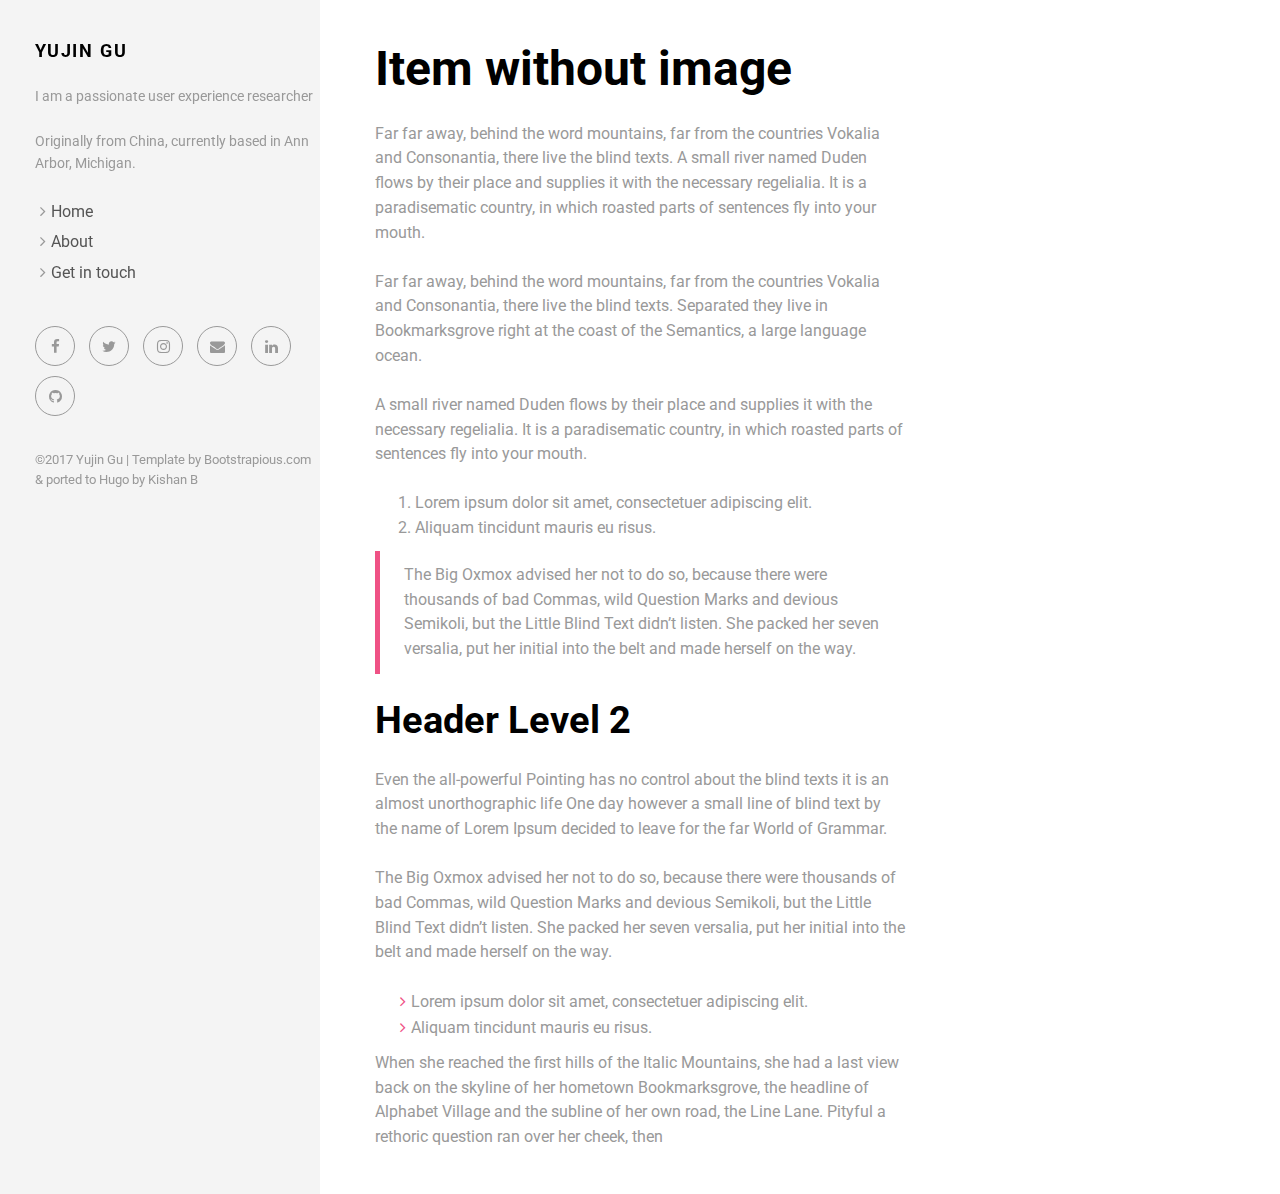
<file: portfolio/work4/index.html>
<!DOCTYPE html>
<html lang="en-us">
<head><meta charset="utf-8">
<meta http-equiv="X-UA-Compatible" content="IE=edge">
<title>Item without image</title>
<meta name="description" content="Describe your website">
<meta name="viewport" content="width=device-width, initial-scale=1">
<meta name="robots" content="all,follow">
<meta name="googlebot" content="index,follow,snippet,archive">
<link rel="stylesheet" href="https://yujinisgr8.github.io/css/bootstrap.min.css">
<link rel="stylesheet" href="//fonts.googleapis.com/css?family=Roboto:400,300,700,400italic">
<link rel="stylesheet" href="https://yujinisgr8.github.io/css/font-awesome.min.css">
<link rel="stylesheet" href="https://yujinisgr8.github.io/css/owl.carousel.css">
<link rel="stylesheet" href="https://yujinisgr8.github.io/css/owl.theme.css">


  <link href="https://yujinisgr8.github.io/css/style.default.css" rel="stylesheet" id="theme-stylesheet">

 

  
    <!--[if lt IE 9]>
        <script src="https://oss.maxcdn.com/html5shiv/3.7.2/html5shiv.min.js"></script>
        <script src="https://oss.maxcdn.com/respond/1.4.2/respond.min.js"></script>
    <![endif]-->
  


<link href="https://yujinisgr8.github.io/css/custom.css" rel="stylesheet">
<link rel="shortcut icon" href="https://yujinisgr8.github.io/img/favicon.png">


</head>
<body>
  <div id="all">
      <div class="container-fluid">
          <div class="row row-offcanvas row-offcanvas-left">
              <div id="sidebar" class="col-xs-6 col-sm-4 col-md-3 sidebar-offcanvas">
  <div class="sidebar-content">
    <h1 class="sidebar-heading"><a href="/">Yujin Gu</a></h1>
    
      <p class="sidebar-p">I am a passionate user experience researcher</p>
    
      <p class="sidebar-p">Originally from China, currently based in Ann Arbor, Michigan.</p>
    
    <ul class="sidebar-menu">
      
      
        <li><a href="https://yujinisgr8.github.io/">Home</a></li>
      
        <li><a href="https://yujinisgr8.github.io/about/">About</a></li>
      
        <li><a href="https://yujinisgr8.github.io/contact/">Get in touch</a></li>
      
    </ul>
    <p class="social">
  
  <a href="https://www.facebook.com/yujinguu" data-animate-hover="pulse" class="external facebook">
    <i class="fa fa-facebook"></i>
  </a>
  
  
  
  <a href="https://twitter.com/yujinisgr8" data-animate-hover="pulse" class="external twitter">
    <i class="fa fa-twitter"></i>
  </a>
  
  
  <a href="https://www.instagram.com/yujinisgr8/" title="" class="external instagram">
    <i class="fa fa-instagram"></i>
  </a>
  
  
  <a href="mailto:yujingu@umich.edu" data-animate-hover="pulse" class="email">
    <i class="fa fa-envelope"></i>
  </a>
  
  
  <a href="www.linkedin.com/in/yujin-gu" data-animate-hover="pulse">
    <i class="fa fa-linkedin"></i>
  </a>
  
  
  
  <a href="www.github.com/yujinisgr8" data-animate-hover="pulse">
    <i class="fa fa-github"></i>
  </a>
  
</p>


    <div class="copyright">
      <p class="credit">
        
          &copy;2017 Yujin Gu
        
        | Template by <a href="https://bootstrapious.com/free-templates" class="external">Bootstrapious.com</a>

&amp; ported to Hugo by <a href="https://github.com/kishaningithub">Kishan B</a>

      </p>
    </div>
  </div>
</div>

              
<div class="col-xs-12 col-sm-8 col-md-9 content-column white-background">
  <div class="small-navbar visible-xs">
  <button type="button" data-toggle="offcanvas" class="btn btn-ghost pull-left"> <i class="fa fa-align-left"> </i>Menu</button>
  <h1 class="small-navbar-heading"><a href="https://yujinisgr8.github.io/">Yujin Gu</a></h1>
</div>

  <div class="row">
    <div class="col-lg-8">
      <div class="content-column-content">
         <h1>Item without image</h1>
         <p>Far far away, behind the word mountains, far from the countries Vokalia and Consonantia, there live the blind texts. A small river named Duden flows by their place and supplies it with the necessary regelialia. It is a paradisematic country, in which roasted parts of sentences fly into your mouth.
</p>

<p>Far far away, behind the word mountains, far from the countries Vokalia and Consonantia, there live the blind texts. Separated they live in Bookmarksgrove right at the coast of the Semantics, a large language ocean.</p>

<p>A small river named Duden flows by their place and supplies it with the necessary regelialia. It is a paradisematic country, in which roasted parts of sentences fly into your mouth.</p>

<ol>
<li>Lorem ipsum dolor sit amet, consectetuer adipiscing elit.</li>
<li>Aliquam tincidunt mauris eu risus.</li>
</ol>

<blockquote>
<p>The Big Oxmox advised her not to do so, because there were thousands of bad Commas, wild Question Marks and devious Semikoli, but the Little Blind Text didn&rsquo;t listen. She packed her seven versalia, put her initial into the belt and made herself on the way.</p>
</blockquote>

<h2 id="header-level-2">Header Level 2</h2>

<p>Even the all-powerful Pointing has no control about the blind texts it is an almost unorthographic life One day however a small line of blind text by the name of Lorem Ipsum decided to leave for the far World of Grammar.</p>

<p>The Big Oxmox advised her not to do so, because there were thousands of bad Commas, wild Question Marks and devious Semikoli, but the Little Blind Text didn&rsquo;t listen. She packed her seven versalia, put her initial into the belt and made herself on the way.</p>

<ul>
<li>Lorem ipsum dolor sit amet, consectetuer adipiscing elit.</li>
<li>Aliquam tincidunt mauris eu risus.</li>
</ul>

<p>When she reached the first hills of the Italic Mountains, she had a last view back on the skyline of her hometown Bookmarksgrove, the headline of Alphabet Village and the subline of her own road, the Line Lane. Pityful a rethoric question ran over her cheek, then</p>
         
      </div>
    </div>
  </div>
</div>

          </div>
      </div>
  </div>
  <script src="https://yujinisgr8.github.io/js/jquery.min.js"></script>
<script src="https://yujinisgr8.github.io/js/bootstrap.min.js"></script>
<script src="https://yujinisgr8.github.io/js/jquery.cookie.js"> </script>
<script src="https://yujinisgr8.github.io/js/ekko-lightbox.js"></script>
<script src="https://yujinisgr8.github.io/js/jquery.scrollTo.min.js"></script>
<script src="https://yujinisgr8.github.io/js/masonry.pkgd.min.js"></script>
<script src="https://yujinisgr8.github.io/js/imagesloaded.pkgd.min.js"></script>
<script src="https://yujinisgr8.github.io/js/owl.carousel.min.js"></script>
<script src="https://yujinisgr8.github.io/js/front.js"></script>

</body>
</html>
</file>
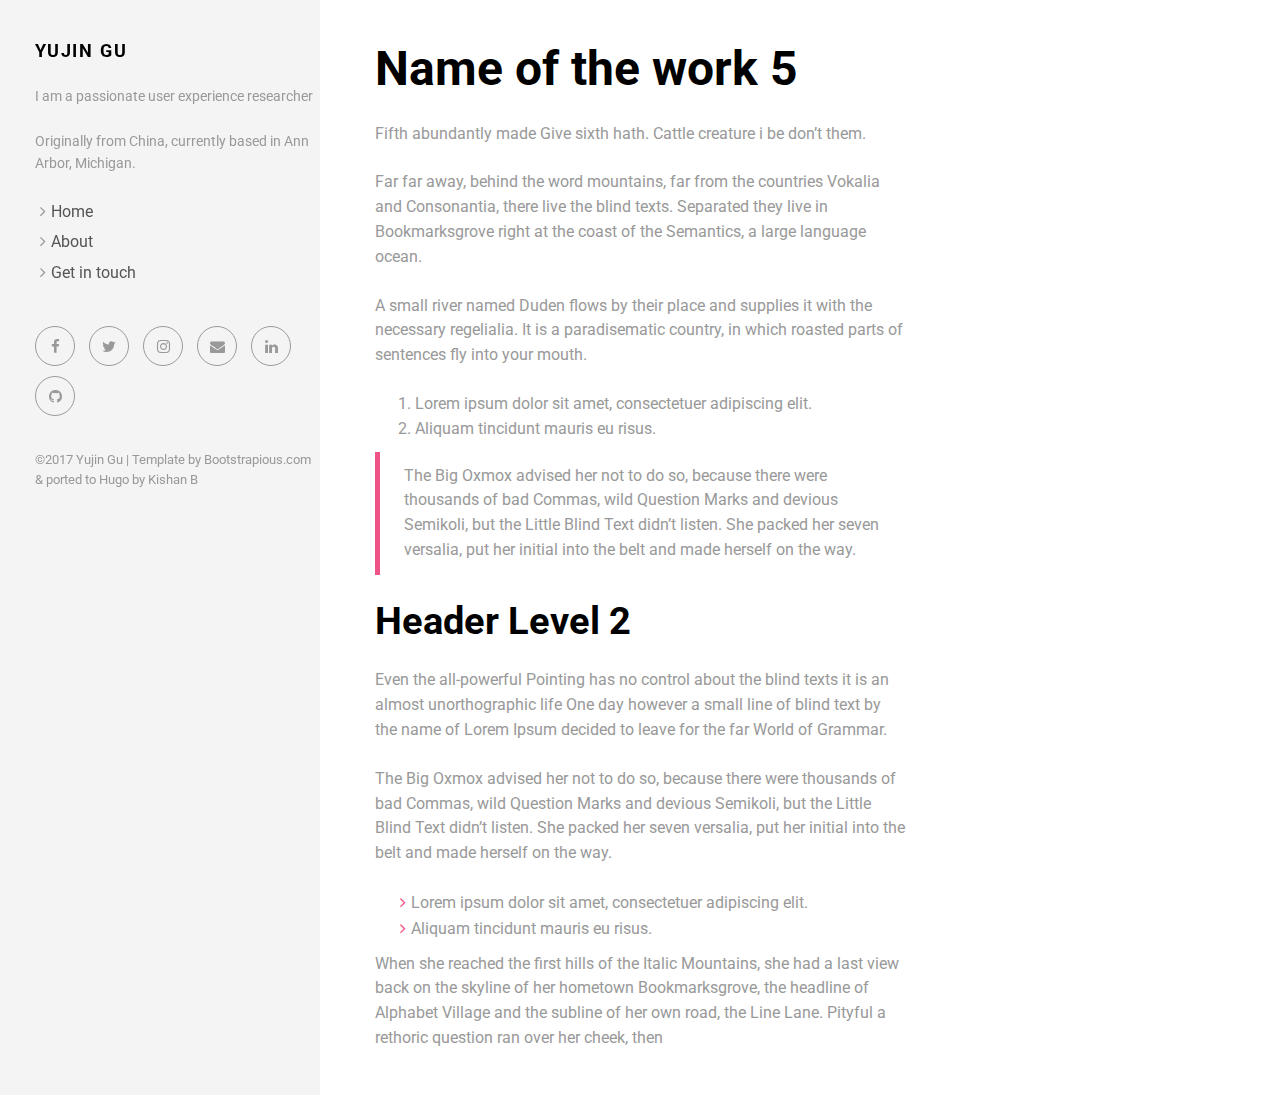
<file: portfolio/work5/index.html>
<!DOCTYPE html>
<html lang="en-us">
<head><meta charset="utf-8">
<meta http-equiv="X-UA-Compatible" content="IE=edge">
<title>Name of the work 5</title>
<meta name="description" content="Describe your website">
<meta name="viewport" content="width=device-width, initial-scale=1">
<meta name="robots" content="all,follow">
<meta name="googlebot" content="index,follow,snippet,archive">
<link rel="stylesheet" href="https://yujinisgr8.github.io/css/bootstrap.min.css">
<link rel="stylesheet" href="//fonts.googleapis.com/css?family=Roboto:400,300,700,400italic">
<link rel="stylesheet" href="https://yujinisgr8.github.io/css/font-awesome.min.css">
<link rel="stylesheet" href="https://yujinisgr8.github.io/css/owl.carousel.css">
<link rel="stylesheet" href="https://yujinisgr8.github.io/css/owl.theme.css">


  <link href="https://yujinisgr8.github.io/css/style.default.css" rel="stylesheet" id="theme-stylesheet">

 

  
    <!--[if lt IE 9]>
        <script src="https://oss.maxcdn.com/html5shiv/3.7.2/html5shiv.min.js"></script>
        <script src="https://oss.maxcdn.com/respond/1.4.2/respond.min.js"></script>
    <![endif]-->
  


<link href="https://yujinisgr8.github.io/css/custom.css" rel="stylesheet">
<link rel="shortcut icon" href="https://yujinisgr8.github.io/img/favicon.png">


</head>
<body>
  <div id="all">
      <div class="container-fluid">
          <div class="row row-offcanvas row-offcanvas-left">
              <div id="sidebar" class="col-xs-6 col-sm-4 col-md-3 sidebar-offcanvas">
  <div class="sidebar-content">
    <h1 class="sidebar-heading"><a href="/">Yujin Gu</a></h1>
    
      <p class="sidebar-p">I am a passionate user experience researcher</p>
    
      <p class="sidebar-p">Originally from China, currently based in Ann Arbor, Michigan.</p>
    
    <ul class="sidebar-menu">
      
      
        <li><a href="https://yujinisgr8.github.io/">Home</a></li>
      
        <li><a href="https://yujinisgr8.github.io/about/">About</a></li>
      
        <li><a href="https://yujinisgr8.github.io/contact/">Get in touch</a></li>
      
    </ul>
    <p class="social">
  
  <a href="https://www.facebook.com/yujinguu" data-animate-hover="pulse" class="external facebook">
    <i class="fa fa-facebook"></i>
  </a>
  
  
  
  <a href="https://twitter.com/yujinisgr8" data-animate-hover="pulse" class="external twitter">
    <i class="fa fa-twitter"></i>
  </a>
  
  
  <a href="https://www.instagram.com/yujinisgr8/" title="" class="external instagram">
    <i class="fa fa-instagram"></i>
  </a>
  
  
  <a href="mailto:yujingu@umich.edu" data-animate-hover="pulse" class="email">
    <i class="fa fa-envelope"></i>
  </a>
  
  
  <a href="www.linkedin.com/in/yujin-gu" data-animate-hover="pulse">
    <i class="fa fa-linkedin"></i>
  </a>
  
  
  
  <a href="www.github.com/yujinisgr8" data-animate-hover="pulse">
    <i class="fa fa-github"></i>
  </a>
  
</p>


    <div class="copyright">
      <p class="credit">
        
          &copy;2017 Yujin Gu
        
        | Template by <a href="https://bootstrapious.com/free-templates" class="external">Bootstrapious.com</a>

&amp; ported to Hugo by <a href="https://github.com/kishaningithub">Kishan B</a>

      </p>
    </div>
  </div>
</div>

              
<div class="col-xs-12 col-sm-8 col-md-9 content-column white-background">
  <div class="small-navbar visible-xs">
  <button type="button" data-toggle="offcanvas" class="btn btn-ghost pull-left"> <i class="fa fa-align-left"> </i>Menu</button>
  <h1 class="small-navbar-heading"><a href="https://yujinisgr8.github.io/">Yujin Gu</a></h1>
</div>

  <div class="row">
    <div class="col-lg-8">
      <div class="content-column-content">
         <h1>Name of the work 5</h1>
         <p>Fifth abundantly made Give sixth hath. Cattle creature i be don&rsquo;t them.
</p>

<p>Far far away, behind the word mountains, far from the countries Vokalia and Consonantia, there live the blind texts. Separated they live in Bookmarksgrove right at the coast of the Semantics, a large language ocean.</p>

<p>A small river named Duden flows by their place and supplies it with the necessary regelialia. It is a paradisematic country, in which roasted parts of sentences fly into your mouth.</p>

<ol>
<li>Lorem ipsum dolor sit amet, consectetuer adipiscing elit.</li>
<li>Aliquam tincidunt mauris eu risus.</li>
</ol>

<blockquote>
<p>The Big Oxmox advised her not to do so, because there were thousands of bad Commas, wild Question Marks and devious Semikoli, but the Little Blind Text didn&rsquo;t listen. She packed her seven versalia, put her initial into the belt and made herself on the way.</p>
</blockquote>

<h2 id="header-level-2">Header Level 2</h2>

<p>Even the all-powerful Pointing has no control about the blind texts it is an almost unorthographic life One day however a small line of blind text by the name of Lorem Ipsum decided to leave for the far World of Grammar.</p>

<p>The Big Oxmox advised her not to do so, because there were thousands of bad Commas, wild Question Marks and devious Semikoli, but the Little Blind Text didn&rsquo;t listen. She packed her seven versalia, put her initial into the belt and made herself on the way.</p>

<ul>
<li>Lorem ipsum dolor sit amet, consectetuer adipiscing elit.</li>
<li>Aliquam tincidunt mauris eu risus.</li>
</ul>

<p>When she reached the first hills of the Italic Mountains, she had a last view back on the skyline of her hometown Bookmarksgrove, the headline of Alphabet Village and the subline of her own road, the Line Lane. Pityful a rethoric question ran over her cheek, then</p>
         
      </div>
    </div>
  </div>
</div>

          </div>
      </div>
  </div>
  <script src="https://yujinisgr8.github.io/js/jquery.min.js"></script>
<script src="https://yujinisgr8.github.io/js/bootstrap.min.js"></script>
<script src="https://yujinisgr8.github.io/js/jquery.cookie.js"> </script>
<script src="https://yujinisgr8.github.io/js/ekko-lightbox.js"></script>
<script src="https://yujinisgr8.github.io/js/jquery.scrollTo.min.js"></script>
<script src="https://yujinisgr8.github.io/js/masonry.pkgd.min.js"></script>
<script src="https://yujinisgr8.github.io/js/imagesloaded.pkgd.min.js"></script>
<script src="https://yujinisgr8.github.io/js/owl.carousel.min.js"></script>
<script src="https://yujinisgr8.github.io/js/front.js"></script>

</body>
</html>
</file>
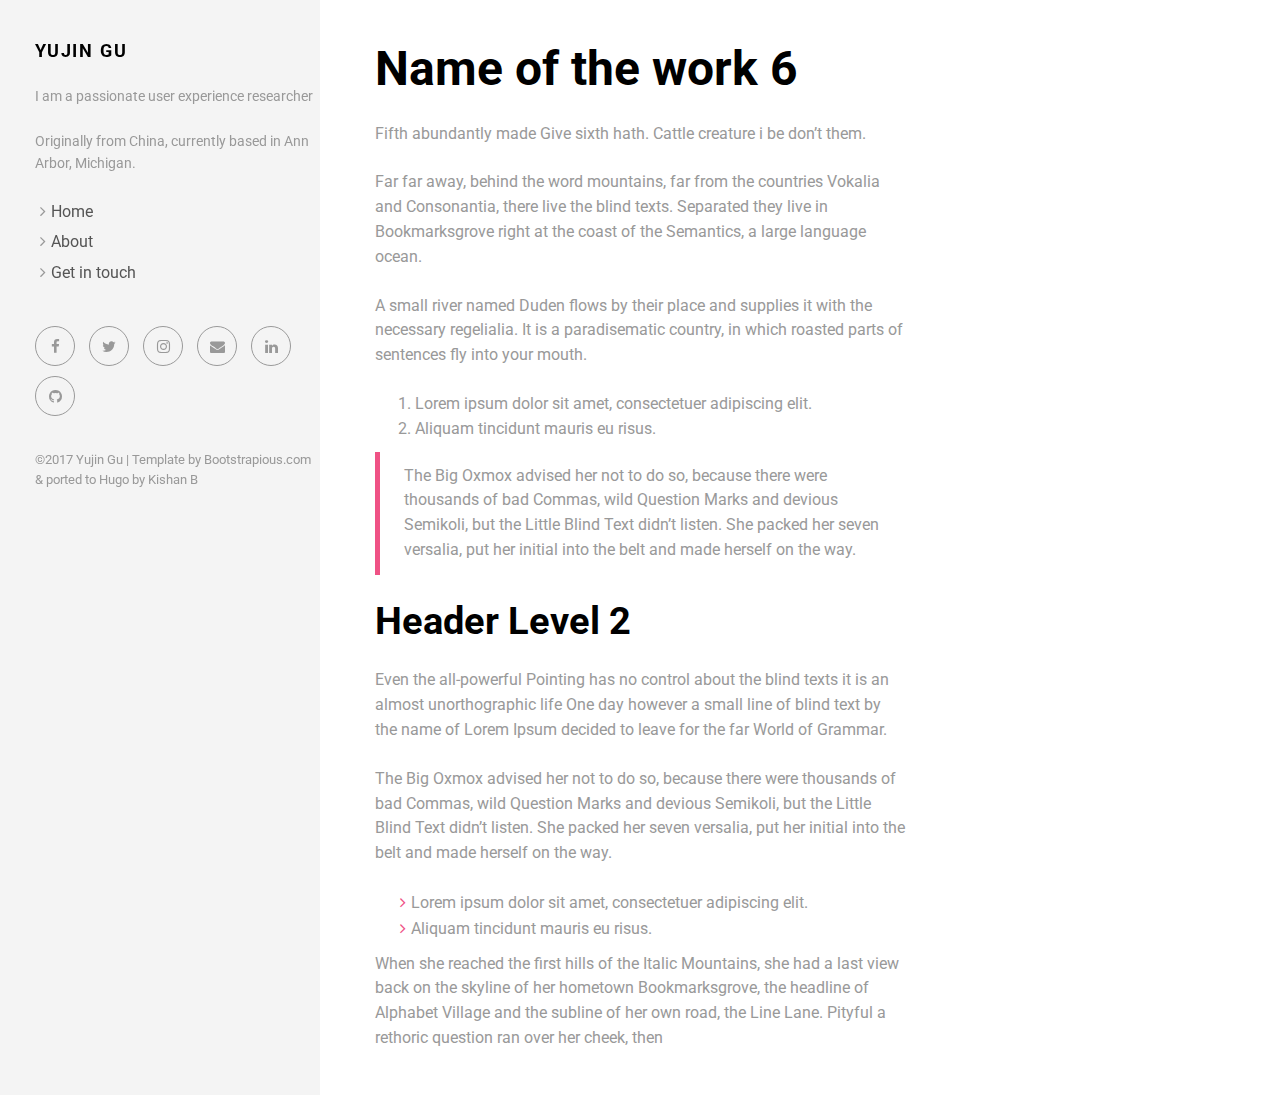
<file: portfolio/work6/index.html>
<!DOCTYPE html>
<html lang="en-us">
<head><meta charset="utf-8">
<meta http-equiv="X-UA-Compatible" content="IE=edge">
<title>Name of the work 6</title>
<meta name="description" content="Describe your website">
<meta name="viewport" content="width=device-width, initial-scale=1">
<meta name="robots" content="all,follow">
<meta name="googlebot" content="index,follow,snippet,archive">
<link rel="stylesheet" href="https://yujinisgr8.github.io/css/bootstrap.min.css">
<link rel="stylesheet" href="//fonts.googleapis.com/css?family=Roboto:400,300,700,400italic">
<link rel="stylesheet" href="https://yujinisgr8.github.io/css/font-awesome.min.css">
<link rel="stylesheet" href="https://yujinisgr8.github.io/css/owl.carousel.css">
<link rel="stylesheet" href="https://yujinisgr8.github.io/css/owl.theme.css">


  <link href="https://yujinisgr8.github.io/css/style.default.css" rel="stylesheet" id="theme-stylesheet">

 

  
    <!--[if lt IE 9]>
        <script src="https://oss.maxcdn.com/html5shiv/3.7.2/html5shiv.min.js"></script>
        <script src="https://oss.maxcdn.com/respond/1.4.2/respond.min.js"></script>
    <![endif]-->
  


<link href="https://yujinisgr8.github.io/css/custom.css" rel="stylesheet">
<link rel="shortcut icon" href="https://yujinisgr8.github.io/img/favicon.png">


</head>
<body>
  <div id="all">
      <div class="container-fluid">
          <div class="row row-offcanvas row-offcanvas-left">
              <div id="sidebar" class="col-xs-6 col-sm-4 col-md-3 sidebar-offcanvas">
  <div class="sidebar-content">
    <h1 class="sidebar-heading"><a href="/">Yujin Gu</a></h1>
    
      <p class="sidebar-p">I am a passionate user experience researcher</p>
    
      <p class="sidebar-p">Originally from China, currently based in Ann Arbor, Michigan.</p>
    
    <ul class="sidebar-menu">
      
      
        <li><a href="https://yujinisgr8.github.io/">Home</a></li>
      
        <li><a href="https://yujinisgr8.github.io/about/">About</a></li>
      
        <li><a href="https://yujinisgr8.github.io/contact/">Get in touch</a></li>
      
    </ul>
    <p class="social">
  
  <a href="https://www.facebook.com/yujinguu" data-animate-hover="pulse" class="external facebook">
    <i class="fa fa-facebook"></i>
  </a>
  
  
  
  <a href="https://twitter.com/yujinisgr8" data-animate-hover="pulse" class="external twitter">
    <i class="fa fa-twitter"></i>
  </a>
  
  
  <a href="https://www.instagram.com/yujinisgr8/" title="" class="external instagram">
    <i class="fa fa-instagram"></i>
  </a>
  
  
  <a href="mailto:yujingu@umich.edu" data-animate-hover="pulse" class="email">
    <i class="fa fa-envelope"></i>
  </a>
  
  
  <a href="www.linkedin.com/in/yujin-gu" data-animate-hover="pulse">
    <i class="fa fa-linkedin"></i>
  </a>
  
  
  
  <a href="www.github.com/yujinisgr8" data-animate-hover="pulse">
    <i class="fa fa-github"></i>
  </a>
  
</p>


    <div class="copyright">
      <p class="credit">
        
          &copy;2017 Yujin Gu
        
        | Template by <a href="https://bootstrapious.com/free-templates" class="external">Bootstrapious.com</a>

&amp; ported to Hugo by <a href="https://github.com/kishaningithub">Kishan B</a>

      </p>
    </div>
  </div>
</div>

              
<div class="col-xs-12 col-sm-8 col-md-9 content-column white-background">
  <div class="small-navbar visible-xs">
  <button type="button" data-toggle="offcanvas" class="btn btn-ghost pull-left"> <i class="fa fa-align-left"> </i>Menu</button>
  <h1 class="small-navbar-heading"><a href="https://yujinisgr8.github.io/">Yujin Gu</a></h1>
</div>

  <div class="row">
    <div class="col-lg-8">
      <div class="content-column-content">
         <h1>Name of the work 6</h1>
         <p>Fifth abundantly made Give sixth hath. Cattle creature i be don&rsquo;t them.
</p>

<p>Far far away, behind the word mountains, far from the countries Vokalia and Consonantia, there live the blind texts. Separated they live in Bookmarksgrove right at the coast of the Semantics, a large language ocean.</p>

<p>A small river named Duden flows by their place and supplies it with the necessary regelialia. It is a paradisematic country, in which roasted parts of sentences fly into your mouth.</p>

<ol>
<li>Lorem ipsum dolor sit amet, consectetuer adipiscing elit.</li>
<li>Aliquam tincidunt mauris eu risus.</li>
</ol>

<blockquote>
<p>The Big Oxmox advised her not to do so, because there were thousands of bad Commas, wild Question Marks and devious Semikoli, but the Little Blind Text didn&rsquo;t listen. She packed her seven versalia, put her initial into the belt and made herself on the way.</p>
</blockquote>

<h2 id="header-level-2">Header Level 2</h2>

<p>Even the all-powerful Pointing has no control about the blind texts it is an almost unorthographic life One day however a small line of blind text by the name of Lorem Ipsum decided to leave for the far World of Grammar.</p>

<p>The Big Oxmox advised her not to do so, because there were thousands of bad Commas, wild Question Marks and devious Semikoli, but the Little Blind Text didn&rsquo;t listen. She packed her seven versalia, put her initial into the belt and made herself on the way.</p>

<ul>
<li>Lorem ipsum dolor sit amet, consectetuer adipiscing elit.</li>
<li>Aliquam tincidunt mauris eu risus.</li>
</ul>

<p>When she reached the first hills of the Italic Mountains, she had a last view back on the skyline of her hometown Bookmarksgrove, the headline of Alphabet Village and the subline of her own road, the Line Lane. Pityful a rethoric question ran over her cheek, then</p>
         
      </div>
    </div>
  </div>
</div>

          </div>
      </div>
  </div>
  <script src="https://yujinisgr8.github.io/js/jquery.min.js"></script>
<script src="https://yujinisgr8.github.io/js/bootstrap.min.js"></script>
<script src="https://yujinisgr8.github.io/js/jquery.cookie.js"> </script>
<script src="https://yujinisgr8.github.io/js/ekko-lightbox.js"></script>
<script src="https://yujinisgr8.github.io/js/jquery.scrollTo.min.js"></script>
<script src="https://yujinisgr8.github.io/js/masonry.pkgd.min.js"></script>
<script src="https://yujinisgr8.github.io/js/imagesloaded.pkgd.min.js"></script>
<script src="https://yujinisgr8.github.io/js/owl.carousel.min.js"></script>
<script src="https://yujinisgr8.github.io/js/front.js"></script>

</body>
</html>
</file>
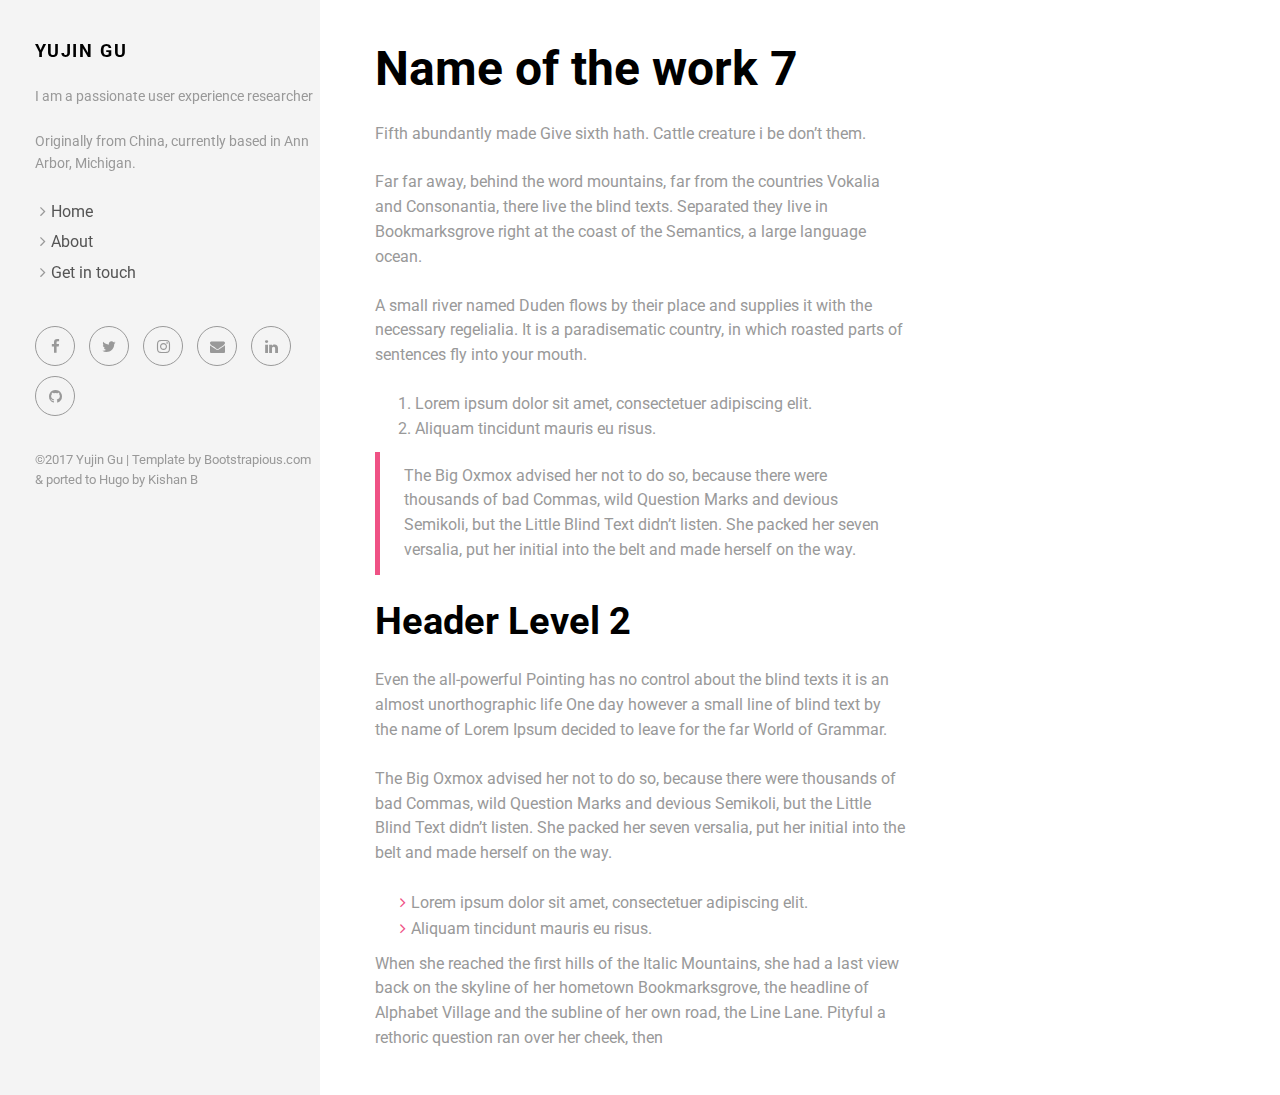
<file: portfolio/work7/index.html>
<!DOCTYPE html>
<html lang="en-us">
<head><meta charset="utf-8">
<meta http-equiv="X-UA-Compatible" content="IE=edge">
<title>Name of the work 7</title>
<meta name="description" content="Describe your website">
<meta name="viewport" content="width=device-width, initial-scale=1">
<meta name="robots" content="all,follow">
<meta name="googlebot" content="index,follow,snippet,archive">
<link rel="stylesheet" href="https://yujinisgr8.github.io/css/bootstrap.min.css">
<link rel="stylesheet" href="//fonts.googleapis.com/css?family=Roboto:400,300,700,400italic">
<link rel="stylesheet" href="https://yujinisgr8.github.io/css/font-awesome.min.css">
<link rel="stylesheet" href="https://yujinisgr8.github.io/css/owl.carousel.css">
<link rel="stylesheet" href="https://yujinisgr8.github.io/css/owl.theme.css">


  <link href="https://yujinisgr8.github.io/css/style.default.css" rel="stylesheet" id="theme-stylesheet">

 

  
    <!--[if lt IE 9]>
        <script src="https://oss.maxcdn.com/html5shiv/3.7.2/html5shiv.min.js"></script>
        <script src="https://oss.maxcdn.com/respond/1.4.2/respond.min.js"></script>
    <![endif]-->
  


<link href="https://yujinisgr8.github.io/css/custom.css" rel="stylesheet">
<link rel="shortcut icon" href="https://yujinisgr8.github.io/img/favicon.png">


</head>
<body>
  <div id="all">
      <div class="container-fluid">
          <div class="row row-offcanvas row-offcanvas-left">
              <div id="sidebar" class="col-xs-6 col-sm-4 col-md-3 sidebar-offcanvas">
  <div class="sidebar-content">
    <h1 class="sidebar-heading"><a href="/">Yujin Gu</a></h1>
    
      <p class="sidebar-p">I am a passionate user experience researcher</p>
    
      <p class="sidebar-p">Originally from China, currently based in Ann Arbor, Michigan.</p>
    
    <ul class="sidebar-menu">
      
      
        <li><a href="https://yujinisgr8.github.io/">Home</a></li>
      
        <li><a href="https://yujinisgr8.github.io/about/">About</a></li>
      
        <li><a href="https://yujinisgr8.github.io/contact/">Get in touch</a></li>
      
    </ul>
    <p class="social">
  
  <a href="https://www.facebook.com/yujinguu" data-animate-hover="pulse" class="external facebook">
    <i class="fa fa-facebook"></i>
  </a>
  
  
  
  <a href="https://twitter.com/yujinisgr8" data-animate-hover="pulse" class="external twitter">
    <i class="fa fa-twitter"></i>
  </a>
  
  
  <a href="https://www.instagram.com/yujinisgr8/" title="" class="external instagram">
    <i class="fa fa-instagram"></i>
  </a>
  
  
  <a href="mailto:yujingu@umich.edu" data-animate-hover="pulse" class="email">
    <i class="fa fa-envelope"></i>
  </a>
  
  
  <a href="www.linkedin.com/in/yujin-gu" data-animate-hover="pulse">
    <i class="fa fa-linkedin"></i>
  </a>
  
  
  
  <a href="www.github.com/yujinisgr8" data-animate-hover="pulse">
    <i class="fa fa-github"></i>
  </a>
  
</p>


    <div class="copyright">
      <p class="credit">
        
          &copy;2017 Yujin Gu
        
        | Template by <a href="https://bootstrapious.com/free-templates" class="external">Bootstrapious.com</a>

&amp; ported to Hugo by <a href="https://github.com/kishaningithub">Kishan B</a>

      </p>
    </div>
  </div>
</div>

              
<div class="col-xs-12 col-sm-8 col-md-9 content-column white-background">
  <div class="small-navbar visible-xs">
  <button type="button" data-toggle="offcanvas" class="btn btn-ghost pull-left"> <i class="fa fa-align-left"> </i>Menu</button>
  <h1 class="small-navbar-heading"><a href="https://yujinisgr8.github.io/">Yujin Gu</a></h1>
</div>

  <div class="row">
    <div class="col-lg-8">
      <div class="content-column-content">
         <h1>Name of the work 7</h1>
         <p>Fifth abundantly made Give sixth hath. Cattle creature i be don&rsquo;t them.
</p>

<p>Far far away, behind the word mountains, far from the countries Vokalia and Consonantia, there live the blind texts. Separated they live in Bookmarksgrove right at the coast of the Semantics, a large language ocean.</p>

<p>A small river named Duden flows by their place and supplies it with the necessary regelialia. It is a paradisematic country, in which roasted parts of sentences fly into your mouth.</p>

<ol>
<li>Lorem ipsum dolor sit amet, consectetuer adipiscing elit.</li>
<li>Aliquam tincidunt mauris eu risus.</li>
</ol>

<blockquote>
<p>The Big Oxmox advised her not to do so, because there were thousands of bad Commas, wild Question Marks and devious Semikoli, but the Little Blind Text didn&rsquo;t listen. She packed her seven versalia, put her initial into the belt and made herself on the way.</p>
</blockquote>

<h2 id="header-level-2">Header Level 2</h2>

<p>Even the all-powerful Pointing has no control about the blind texts it is an almost unorthographic life One day however a small line of blind text by the name of Lorem Ipsum decided to leave for the far World of Grammar.</p>

<p>The Big Oxmox advised her not to do so, because there were thousands of bad Commas, wild Question Marks and devious Semikoli, but the Little Blind Text didn&rsquo;t listen. She packed her seven versalia, put her initial into the belt and made herself on the way.</p>

<ul>
<li>Lorem ipsum dolor sit amet, consectetuer adipiscing elit.</li>
<li>Aliquam tincidunt mauris eu risus.</li>
</ul>

<p>When she reached the first hills of the Italic Mountains, she had a last view back on the skyline of her hometown Bookmarksgrove, the headline of Alphabet Village and the subline of her own road, the Line Lane. Pityful a rethoric question ran over her cheek, then</p>
         
      </div>
    </div>
  </div>
</div>

          </div>
      </div>
  </div>
  <script src="https://yujinisgr8.github.io/js/jquery.min.js"></script>
<script src="https://yujinisgr8.github.io/js/bootstrap.min.js"></script>
<script src="https://yujinisgr8.github.io/js/jquery.cookie.js"> </script>
<script src="https://yujinisgr8.github.io/js/ekko-lightbox.js"></script>
<script src="https://yujinisgr8.github.io/js/jquery.scrollTo.min.js"></script>
<script src="https://yujinisgr8.github.io/js/masonry.pkgd.min.js"></script>
<script src="https://yujinisgr8.github.io/js/imagesloaded.pkgd.min.js"></script>
<script src="https://yujinisgr8.github.io/js/owl.carousel.min.js"></script>
<script src="https://yujinisgr8.github.io/js/front.js"></script>

</body>
</html>
</file>
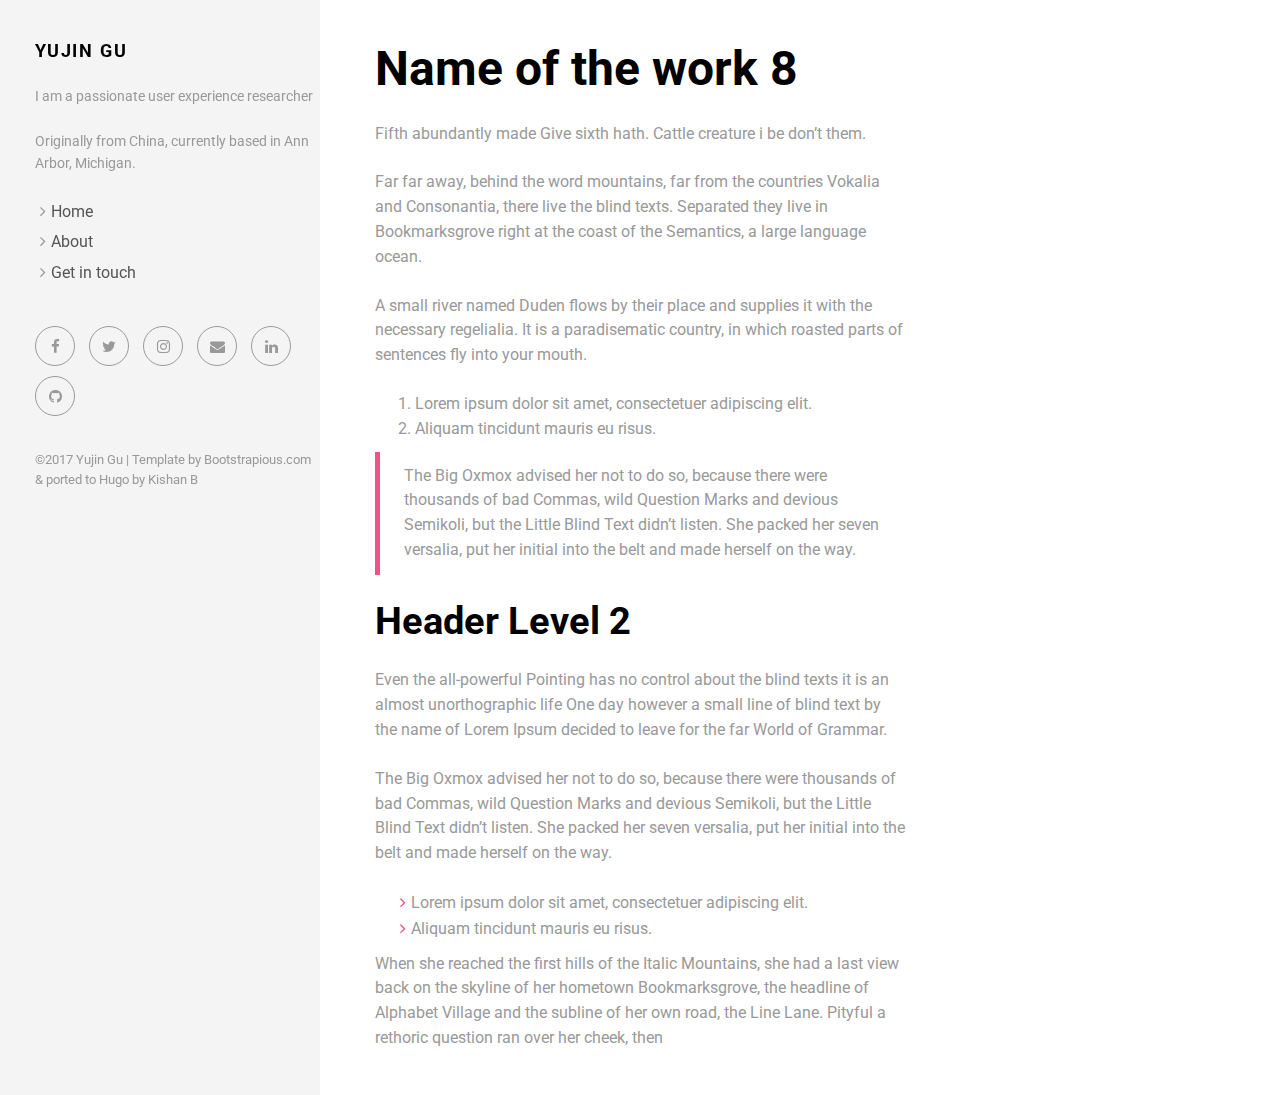
<file: portfolio/work8/index.html>
<!DOCTYPE html>
<html lang="en-us">
<head><meta charset="utf-8">
<meta http-equiv="X-UA-Compatible" content="IE=edge">
<title>Name of the work 8</title>
<meta name="description" content="Describe your website">
<meta name="viewport" content="width=device-width, initial-scale=1">
<meta name="robots" content="all,follow">
<meta name="googlebot" content="index,follow,snippet,archive">
<link rel="stylesheet" href="https://yujinisgr8.github.io/css/bootstrap.min.css">
<link rel="stylesheet" href="//fonts.googleapis.com/css?family=Roboto:400,300,700,400italic">
<link rel="stylesheet" href="https://yujinisgr8.github.io/css/font-awesome.min.css">
<link rel="stylesheet" href="https://yujinisgr8.github.io/css/owl.carousel.css">
<link rel="stylesheet" href="https://yujinisgr8.github.io/css/owl.theme.css">


  <link href="https://yujinisgr8.github.io/css/style.default.css" rel="stylesheet" id="theme-stylesheet">

 

  
    <!--[if lt IE 9]>
        <script src="https://oss.maxcdn.com/html5shiv/3.7.2/html5shiv.min.js"></script>
        <script src="https://oss.maxcdn.com/respond/1.4.2/respond.min.js"></script>
    <![endif]-->
  


<link href="https://yujinisgr8.github.io/css/custom.css" rel="stylesheet">
<link rel="shortcut icon" href="https://yujinisgr8.github.io/img/favicon.png">


</head>
<body>
  <div id="all">
      <div class="container-fluid">
          <div class="row row-offcanvas row-offcanvas-left">
              <div id="sidebar" class="col-xs-6 col-sm-4 col-md-3 sidebar-offcanvas">
  <div class="sidebar-content">
    <h1 class="sidebar-heading"><a href="/">Yujin Gu</a></h1>
    
      <p class="sidebar-p">I am a passionate user experience researcher</p>
    
      <p class="sidebar-p">Originally from China, currently based in Ann Arbor, Michigan.</p>
    
    <ul class="sidebar-menu">
      
      
        <li><a href="https://yujinisgr8.github.io/">Home</a></li>
      
        <li><a href="https://yujinisgr8.github.io/about/">About</a></li>
      
        <li><a href="https://yujinisgr8.github.io/contact/">Get in touch</a></li>
      
    </ul>
    <p class="social">
  
  <a href="https://www.facebook.com/yujinguu" data-animate-hover="pulse" class="external facebook">
    <i class="fa fa-facebook"></i>
  </a>
  
  
  
  <a href="https://twitter.com/yujinisgr8" data-animate-hover="pulse" class="external twitter">
    <i class="fa fa-twitter"></i>
  </a>
  
  
  <a href="https://www.instagram.com/yujinisgr8/" title="" class="external instagram">
    <i class="fa fa-instagram"></i>
  </a>
  
  
  <a href="mailto:yujingu@umich.edu" data-animate-hover="pulse" class="email">
    <i class="fa fa-envelope"></i>
  </a>
  
  
  <a href="www.linkedin.com/in/yujin-gu" data-animate-hover="pulse">
    <i class="fa fa-linkedin"></i>
  </a>
  
  
  
  <a href="www.github.com/yujinisgr8" data-animate-hover="pulse">
    <i class="fa fa-github"></i>
  </a>
  
</p>


    <div class="copyright">
      <p class="credit">
        
          &copy;2017 Yujin Gu
        
        | Template by <a href="https://bootstrapious.com/free-templates" class="external">Bootstrapious.com</a>

&amp; ported to Hugo by <a href="https://github.com/kishaningithub">Kishan B</a>

      </p>
    </div>
  </div>
</div>

              
<div class="col-xs-12 col-sm-8 col-md-9 content-column white-background">
  <div class="small-navbar visible-xs">
  <button type="button" data-toggle="offcanvas" class="btn btn-ghost pull-left"> <i class="fa fa-align-left"> </i>Menu</button>
  <h1 class="small-navbar-heading"><a href="https://yujinisgr8.github.io/">Yujin Gu</a></h1>
</div>

  <div class="row">
    <div class="col-lg-8">
      <div class="content-column-content">
         <h1>Name of the work 8</h1>
         <p>Fifth abundantly made Give sixth hath. Cattle creature i be don&rsquo;t them.
</p>

<p>Far far away, behind the word mountains, far from the countries Vokalia and Consonantia, there live the blind texts. Separated they live in Bookmarksgrove right at the coast of the Semantics, a large language ocean.</p>

<p>A small river named Duden flows by their place and supplies it with the necessary regelialia. It is a paradisematic country, in which roasted parts of sentences fly into your mouth.</p>

<ol>
<li>Lorem ipsum dolor sit amet, consectetuer adipiscing elit.</li>
<li>Aliquam tincidunt mauris eu risus.</li>
</ol>

<blockquote>
<p>The Big Oxmox advised her not to do so, because there were thousands of bad Commas, wild Question Marks and devious Semikoli, but the Little Blind Text didn&rsquo;t listen. She packed her seven versalia, put her initial into the belt and made herself on the way.</p>
</blockquote>

<h2 id="header-level-2">Header Level 2</h2>

<p>Even the all-powerful Pointing has no control about the blind texts it is an almost unorthographic life One day however a small line of blind text by the name of Lorem Ipsum decided to leave for the far World of Grammar.</p>

<p>The Big Oxmox advised her not to do so, because there were thousands of bad Commas, wild Question Marks and devious Semikoli, but the Little Blind Text didn&rsquo;t listen. She packed her seven versalia, put her initial into the belt and made herself on the way.</p>

<ul>
<li>Lorem ipsum dolor sit amet, consectetuer adipiscing elit.</li>
<li>Aliquam tincidunt mauris eu risus.</li>
</ul>

<p>When she reached the first hills of the Italic Mountains, she had a last view back on the skyline of her hometown Bookmarksgrove, the headline of Alphabet Village and the subline of her own road, the Line Lane. Pityful a rethoric question ran over her cheek, then</p>
         
      </div>
    </div>
  </div>
</div>

          </div>
      </div>
  </div>
  <script src="https://yujinisgr8.github.io/js/jquery.min.js"></script>
<script src="https://yujinisgr8.github.io/js/bootstrap.min.js"></script>
<script src="https://yujinisgr8.github.io/js/jquery.cookie.js"> </script>
<script src="https://yujinisgr8.github.io/js/ekko-lightbox.js"></script>
<script src="https://yujinisgr8.github.io/js/jquery.scrollTo.min.js"></script>
<script src="https://yujinisgr8.github.io/js/masonry.pkgd.min.js"></script>
<script src="https://yujinisgr8.github.io/js/imagesloaded.pkgd.min.js"></script>
<script src="https://yujinisgr8.github.io/js/owl.carousel.min.js"></script>
<script src="https://yujinisgr8.github.io/js/front.js"></script>

</body>
</html>
</file>
